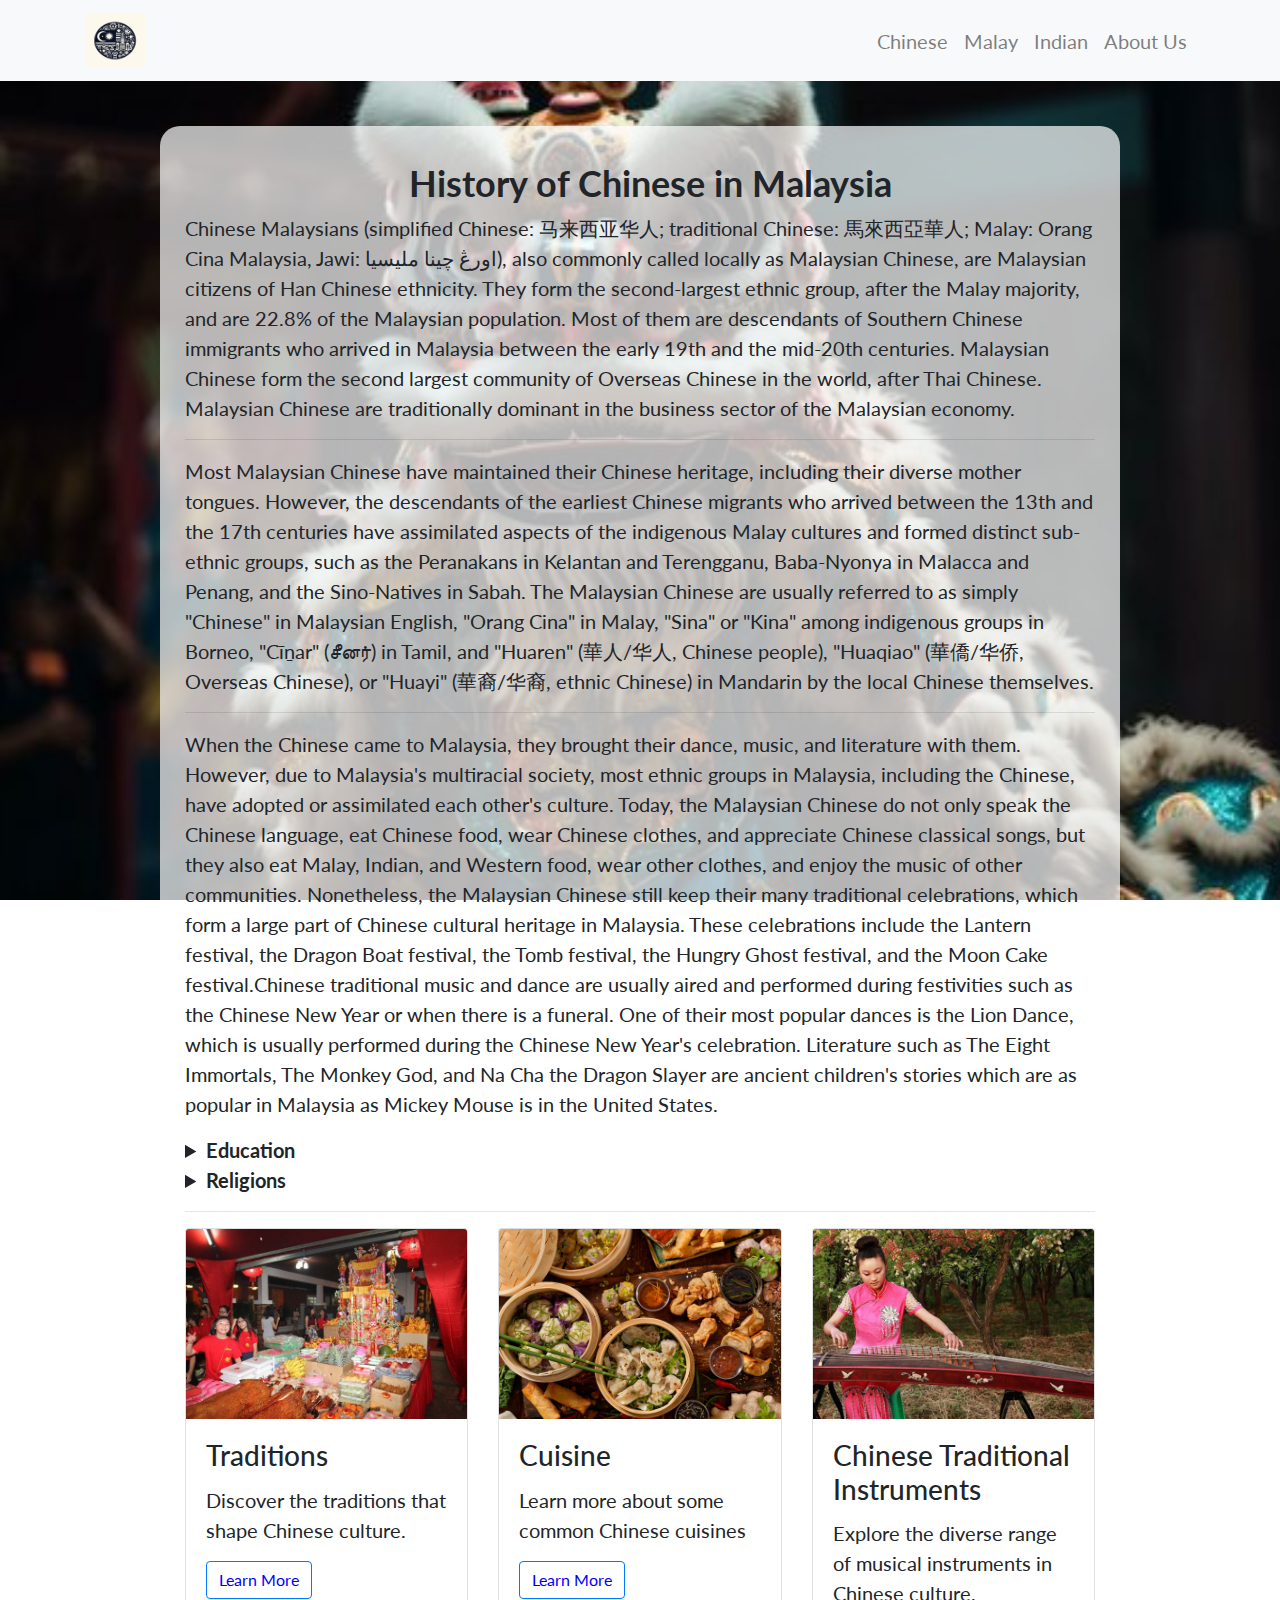
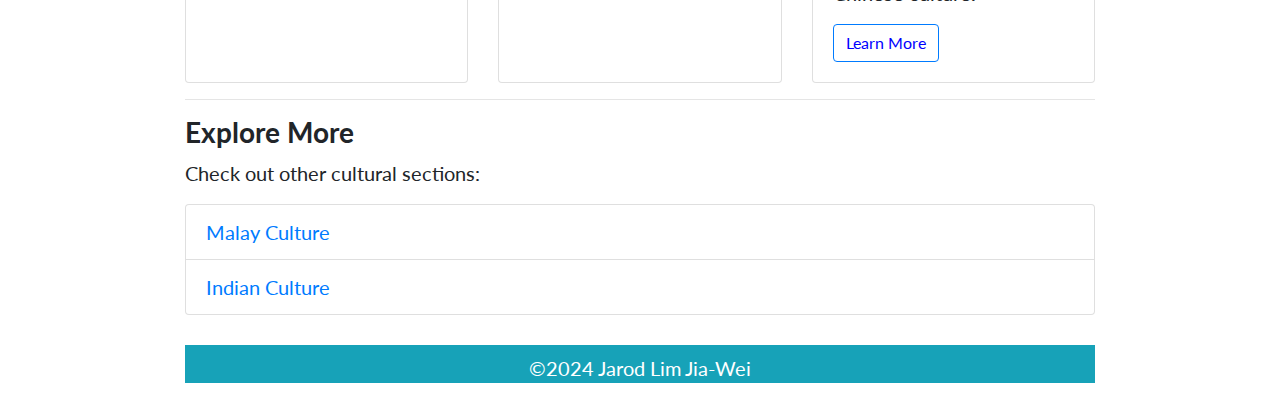
<file: Assignment/TestRun (2)/TestRun/TestRun/ChineseCulture/index.html>
<!DOCTYPE html>
<html lang="en">
<head>
    <meta charset="utf-8">
    <link rel= "shortcut icon" type="image/x-icon" href="../Assets/HomePage/malaysia.png">
    <title>Chinese Culture</title>

    <!--Bootstrap-->
    <link href="https://stackpath.bootstrapcdn.com/bootstrap/4.5.2/css/bootstrap.min.css" rel="stylesheet">

    <!--CSS style-->
    <link rel="preconnect" href="https://fonts.googleapis.com">
    <link rel="preconnect" href="https://fonts.gstatic.com" crossorigin>
    <link href="https://fonts.googleapis.com/css2?family=Lato:ital,wght@0,400;0,900;1,400&display=swap" rel="stylesheet">
    <link rel="stylesheet" type="text/css" href="chinese.css">
    <style>
        .card .card-img-top{
            object-fit: cover;
            width:100%;
            height:190px;
        }
        .card-body{
            height: 100%;
        }
        .btn-learnmore{
            color:blue;
            background-color: white;
        }
    </style>
</head>

<body class="overflow-scroll">
    <nav class="navbar navbar-expand-lg navbar-light bg-light">
        <div class="container">
          <a class="navbar-brand" href="../HomePage/First.html"><img src= "../Assets/HomePage/logo.jpg" alt= "Home" width="60" height ="55"></a>
          <button class="navbar-toggler" type="button" data-toggle="collapse" data-target="#navbarSupportedContent" aria-controls="navbarSupportedContent" aria-expanded="false" aria-label="Toggle navigation">
            <span class="navbar-toggler-icon"></span>
          </button>
    
          <div class="collapse navbar-collapse" id="navbarSupportedContent">
            <ul class="navbar-nav ml-auto">
              <li class="nav-item">
                <a class="nav-link" href="index.html">Chinese</a>
              </li>
              <li class="nav-item">
                <a class="nav-link" href="#">Malay</a>
              </li>
              <li class="nav-item">
                <a class="nav-link" href="../IndiaCulture/Index.html">Indian</a>
              </li>
              <li class="nav-item">
                <a class="nav-link" href="../AboutUs/aboutUs.html">About Us</a>
              </li>
            </ul>
          </div>
        </div>
      </nav>

    <div class ="content">
        <div class="container mt-3">
            <div class="row">
                <div class="col-md-12">
                    
                    <div class="h2">History of Chinese in Malaysia</div>
                    <p>Chinese Malaysians (simplified Chinese: 马来西亚华人; traditional Chinese: 馬來西亞華人; Malay: Orang Cina Malaysia, Jawi: اورڠ چينا مليسيا), also commonly called locally as Malaysian Chinese, are Malaysian citizens of Han Chinese ethnicity. They form the second-largest ethnic group, after the Malay majority, and are 22.8% of the Malaysian population. Most of them are descendants of Southern Chinese immigrants who arrived in Malaysia between the early 19th and the mid-20th centuries. Malaysian Chinese form the second largest community of Overseas Chinese in the world, after Thai Chinese. Malaysian Chinese are traditionally dominant in the business sector of the Malaysian economy.</p>
                    <hr>
                    <p>Most Malaysian Chinese have maintained their Chinese heritage, including their diverse mother tongues. However, the descendants of the earliest Chinese migrants who arrived between the 13th and the 17th centuries have assimilated aspects of the indigenous Malay cultures and formed distinct sub-ethnic groups, such as the Peranakans in Kelantan and Terengganu, Baba-Nyonya in Malacca and Penang, and the Sino-Natives in Sabah. The Malaysian Chinese are usually referred to as simply "Chinese" in Malaysian English, "Orang Cina" in Malay, "Sina" or "Kina" among indigenous groups in Borneo, "Cīṉar" (சீனர்) in Tamil, and "Huaren" (華人/华人, Chinese people), "Huaqiao" (華僑/华侨, Overseas Chinese), or "Huayi" (華裔/华裔, ethnic Chinese) in Mandarin by the local Chinese themselves.</p>
                    <hr/>
                    <p>
                        When the Chinese came to Malaysia, they brought their dance, music, and literature with them. However, due to Malaysia's multiracial society, most ethnic groups in Malaysia, including the Chinese, have adopted or assimilated each other's culture. Today, the Malaysian Chinese do not only speak the Chinese language, eat Chinese food, wear Chinese clothes, and appreciate Chinese classical songs, but they also eat Malay, Indian, and Western food, wear other clothes, and enjoy the music of other communities. Nonetheless, the Malaysian Chinese still keep their many traditional celebrations, which form a large part of Chinese cultural heritage in Malaysia. These celebrations include the Lantern festival, the Dragon Boat festival, the Tomb festival, the Hungry Ghost festival, and the Moon Cake festival.Chinese traditional music and dance are usually aired and performed during festivities such as the Chinese New Year or when there is a funeral. One of their most popular dances is the Lion Dance, which is usually performed during the Chinese New Year's celebration. Literature such as The Eight Immortals, The Monkey God, and Na Cha the Dragon Slayer are ancient children's stories which are as popular in Malaysia as Mickey Mouse is in the United States.
                    </p>
                </div>
            </div>

            <details>
              <summary><b>Education</b></summary>
              <ul>
                <li>
                  In educational aspects, Malaysia is the only country outside China and Taiwan with a comprehensive and complete Chinese education system and the only Southeast Asian country that has perpetuated the Chinese education system established since the colonial era as a result of heavy brokerage and lobbying efforts by ethnic Chinese Malaysians political leaders with continual funding from local Chinese communities. The first Chinese schools had been established in the country in the 19th century during the British colonial administration.
                </li>
                <li>
                  Since late 1970, ethnic Chinese Malaysians had expanded their own Mandarin-language primary schools where around 90% of their children were enrolled based on the figures from 2006. These schools gained a reputation for not only maintaining good discipline but also providing the high-quality education that the Malay schools were seen by some to lack. 
                </li>
                <li>
                  Currently, there are two broad categories for Chinese schools here: those that are private and those that are government-aided (SJKC and SMJK).
                  <ul>
                    <li>
                      <u>Chinese independant high schools</u> <br>

                      These schools do not receive funding from the federal government, except for one-off contributions.The respective school boards continue to rely on school fees and donations from the community for all expenses including teachers’ salaries and infrastructure.
                    </li>
                    <li>
                      <u>SJKC and SMJK: Government-aided schools</u><br>

                      There are also primary schools where Mandarin is used to teach all subjects. These existed before Malaysia was formed in 1963 and are now known as SJKC. SK schools are located on public land and accorded the status of “government schools” which the ministry fully maintains and funds. Similarly for SMJK schools which were once Chinese-medium schools that opted to conform by using BM and the national syllabus in return for government aid, the amount of government funding received also depends on ownership of school land.
                    </li>
                  </ul>
                </li>
              </ul>
            </details>
            <details>
              <summary><b>Religions</b></summary>
              <ul>
                <li>
                  Based on the 2000 Malaysian Census, 86.6% of ethnic Chinese Malaysians adhere to Buddhism and Chinese folk religion with numerous Chinese temples and shrines visible nationwide. More detailed statistics in 2010 found a total of 5,341,687 ethnic Chinese Malaysians adhere to Buddhism, 706,479 are Christians, 218,261 practising Confucianism, Taoism and other Chinese folk religious sects, 49,320 were irreligious, 42,048 are Muslims, 14,878 are Hindus, 11,387 with unknown religion while 8,576 practising other different religion.
                </li>
                <li>
                  Commonly found in ethnic Chinese homes and shops are altars installed for deities of their affinities together with ancestral worship. Most of the deities are of Chinese origin but it is still common to see a few local deities. Most, if not all cities in Malaysia include the presence of Chinese Buddhist temples and societies. However, there exists towns with only Buddhist statues, although some may have one or two other Chinese deities.
                </li>
              </ul>
            </details>
      
            <hr>
        
            <div class="row">
                <div class="col-md-4">
                    <div class="card h-100">
                        <img src="../Assets/ChineseAssets/BaiTianGong.jpg" class="card-img-top" alt="ChineseTraditions">
                        <div class="card-body">
                            <h3 class="card-title">Traditions</h3>
                            <p class="card-text">Discover the traditions that shape Chinese culture.</p>
                            <a href="traditions.html" class="btn btn-primary btn-learnmore">Learn More</a>
                        </div>
                    </div>
                </div>
                <div class="col-md-4">
                    <div class="card h-100">
                        <img src="../Assets/ChineseAssets/cuisine.jpg"   class="card-img-top" alt="ChineseCuisines">
                        <div class="card-body">
                            <h3 class="card-title">Cuisine</h3>
                            <p class="card-text">Learn more about some common Chinese cuisines</p>
                            <a href="cuisine.html" class="btn btn-primary btn-learnmore">Learn More</a>
                        </div>
                    </div>
                </div>
                <div class="col-md-4">
                    <div class="card h-100">
                        <img src="../Assets/ChineseAssets/guzheng.jpg" class="card-img-top" alt="ChineseArts">
                        <div class="card-body">
                            <h3 class="card-title">Chinese Traditional Instruments</h3>
                            <p class="card-text">Explore the diverse range of musical instruments in Chinese culture.</p>
                            <a href="instruments.html" class="btn btn-primary btn-learnmore">Learn More</a>
                        </div>
                    </div>
                </div>
            </div>
        
            <hr>
        
            <div class="row">
                <div class="col-md-12">
                    <h3><b>Explore More</b></h3>
                    <p>Check out other cultural sections:</p>
                    <ul class="list-group">
                        <li class="list-group-item"><a href="../">Malay Culture</a></li>
                        <li class="list-group-item"><a href="../IndiaCulture/Index.html">Indian Culture</a></li>
                    </ul>
                </div>
            </div>
            <br/>
            <footer class="text-center pt-2 bg-info text-white ">
                <p>&copy;2024 Jarod Lim Jia-Wei</p>
            </footer>
        </div>        
    </div>
   

    

    <script src="https://code.jquery.com/jquery-3.5.1.slim.min.js"></script>
    <script src="https://cdn.jsdelivr.net/npm/@popperjs/core@2.5.4/dist/umd/popper.min.js"></script>
    <script src="https://stackpath.bootstrapcdn.com/bootstrap/4.5.2/js/bootstrap.min.js"></script>
    
</body>
</html>
</file>
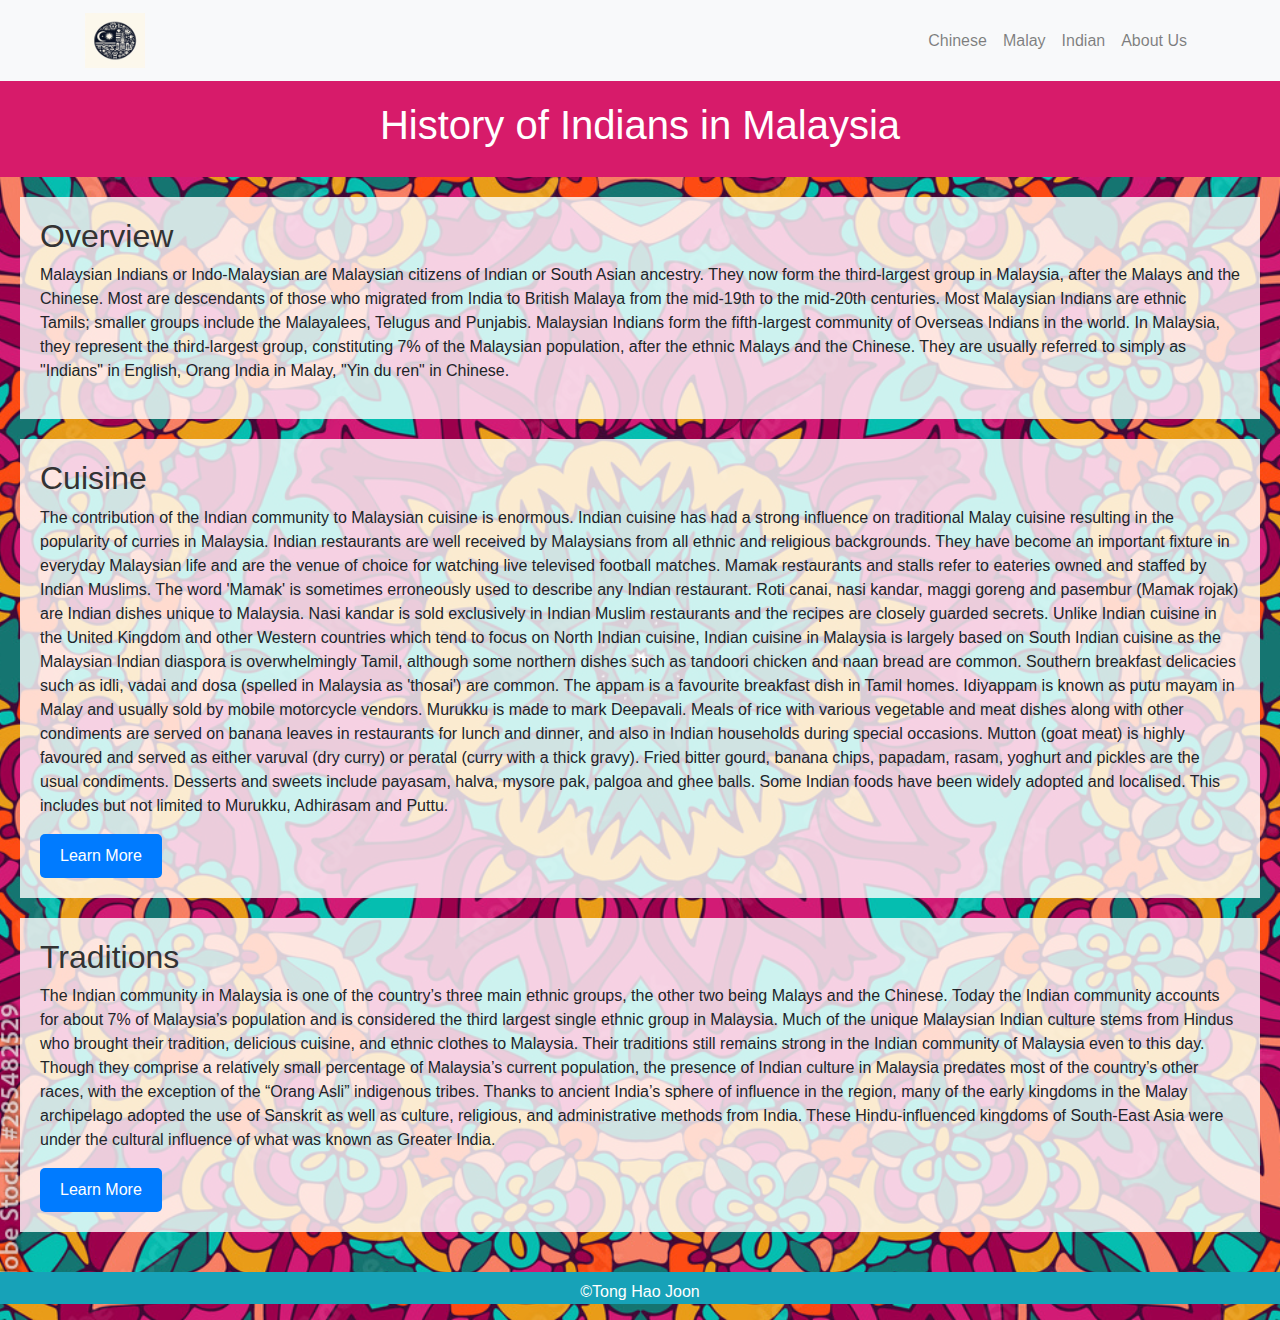
<file: Assignment/TestRun (2)/TestRun/TestRun/IndiaCulture/Index.html>
<!DOCTYPE html>
<html lang="en">
<head>
    <meta charset="UTF-8">
    <meta name="viewport" content="width=device-width, initial-scale=1.0">
    <title>History of Indians in Malaysia</title>
    <link rel="stylesheet" href="styles.css">
    <link rel= "shortcut icon" type="image/x-icon" href="../Assets/HomePage/malaysia.png">
    <title>Indian Culture</title>

    <!--Bootstrap-->
    <link href="https://stackpath.bootstrapcdn.com/bootstrap/4.5.2/css/bootstrap.min.css" rel="stylesheet">

    <!--CSS style-->
    <link rel="preconnect" href="https://fonts.googleapis.com">
    <link rel="preconnect" href="https://fonts.gstatic.com" crossorigin>
    <link href="https://fonts.googleapis.com/css2?family=Lato:ital,wght@0,400;0,900;1,400&display=swap" rel="stylesheet">
    <link rel="stylesheet" type="text/css" href="styles.css">
    <link href="https://stackpath.bootstrapcdn.com/bootstrap/4.5.2/css/bootstrap.min.css" rel="stylesheet">
    
    <style>
        .card .card-img-top{
            object-fit: cover;
            width:100%;
            height:190px;
        }
        .card-body{
            height: 100%;
        }
        .btn-learnmore{
            color:blue;
            background-color: white;
        }
    </style>
</head>

<body class="overflow-scroll">
  <nav class="navbar navbar-expand-lg navbar-light bg-light">
    <div class="container">
      <a class="navbar-brand" href="../HomePage/First.html"><img src= "../Assets/HomePage/logo.jpg" alt= "Home" width="60" height ="55"></a>
      <button class="navbar-toggler" type="button" data-toggle="collapse" data-target="#navbarSupportedContent" aria-controls="navbarSupportedContent" aria-expanded="false" aria-label="Toggle navigation">
        <span class="navbar-toggler-icon"></span>
      </button>

      <div class="collapse navbar-collapse" id="navbarSupportedContent">
        <ul class="navbar-nav ml-auto">
          <li class="nav-item">
            <a class="nav-link" href="../ChineseCulture/index.html">Chinese</a>
          </li>
          <li class="nav-item">
            <a class="nav-link" href="#">Malay</a>
          </li>
          <li class="nav-item">
            <a class="nav-link" href="#">Indian</a>
          </li>
          <li class="nav-item">
            <a class="nav-link" href="../AboutUs/aboutUs.html">About Us</a>
          </li>

        </ul>
      </div>
    </div>
  </nav>

    <header>
        <h1>History of Indians in Malaysia</h1>
    </header>
    <main>
        <section id="overview">
            <h2>Overview</h2>
            <p>Malaysian Indians or Indo-Malaysian are Malaysian citizens of Indian or South Asian ancestry. They now form the third-largest group in Malaysia, after the Malays and the Chinese. Most are descendants of those who migrated from India to British Malaya from the mid-19th to the mid-20th centuries. Most Malaysian Indians are ethnic Tamils; smaller groups include the Malayalees, Telugus and Punjabis. Malaysian Indians form the fifth-largest community of Overseas Indians in the world. In Malaysia, they represent the third-largest group, constituting 7% of the Malaysian population, after the ethnic Malays and the Chinese. They are usually referred to simply as "Indians" in English, Orang India in Malay, "Yin du ren" in Chinese.</p>
        </section>
        <section id="Culture">
            <h2>Cuisine</h2>
            <p>The contribution of the Indian community to Malaysian cuisine is enormous. Indian cuisine has had a strong influence on traditional Malay cuisine resulting in the popularity of curries in Malaysia. Indian restaurants are well received by Malaysians from all ethnic and religious backgrounds. They have become an important fixture in everyday Malaysian life and are the venue of choice for watching live televised football matches. Mamak restaurants and stalls refer to eateries owned and staffed by Indian Muslims. The word 'Mamak' is sometimes erroneously used to describe any Indian restaurant. Roti canai, nasi kandar, maggi goreng and pasembur (Mamak rojak) are Indian dishes unique to Malaysia. Nasi kandar is sold exclusively in Indian Muslim restaurants and the recipes are closely guarded secrets. Unlike Indian cuisine in the United Kingdom and other Western countries which tend to focus on North Indian cuisine, Indian cuisine in Malaysia is largely based on South Indian cuisine as the Malaysian Indian diaspora is overwhelmingly Tamil, although some northern dishes such as tandoori chicken and naan bread are common. Southern breakfast delicacies such as idli, vadai and dosa (spelled in Malaysia as 'thosai') are common. The appam is a favourite breakfast dish in Tamil homes. Idiyappam is known as putu mayam in Malay and usually sold by mobile motorcycle vendors. Murukku is made to mark Deepavali. Meals of rice with various vegetable and meat dishes along with other condiments are served on banana leaves in restaurants for lunch and dinner, and also in Indian households during special occasions. Mutton (goat meat) is highly favoured and served as either varuval (dry curry) or peratal (curry with a thick gravy). Fried bitter gourd, banana chips, papadam, rasam, yoghurt and pickles are the usual condiments. Desserts and sweets include payasam, halva, mysore pak, palgoa and ghee balls. Some Indian foods have been widely adopted and localised. This includes but not limited to Murukku, Adhirasam and Puttu.</p>
            <a href = "Cuisine.html" class="button">Learn More</a>
        </section>
        <section id="history">
            <h2>Traditions</h2>
            <p>The Indian community in Malaysia is one of the country’s three main ethnic groups, the other two being Malays and the Chinese. Today the Indian community accounts for about 7% of Malaysia’s population and is considered the third largest single ethnic group in Malaysia.

              Much of the unique Malaysian Indian culture stems from Hindus who brought their tradition, delicious cuisine, and ethnic clothes to Malaysia. Their traditions still remains strong in the Indian community of Malaysia even to this day.
              
              Though they comprise a relatively small percentage of Malaysia’s current population, the presence of Indian culture in Malaysia predates most of the country’s other races, with the exception of the “Orang Asli” indigenous tribes. Thanks to ancient India’s sphere of influence in the region, many of the early kingdoms in the Malay archipelago adopted the use of Sanskrit as well as culture, religious, and administrative methods from India. These Hindu-influenced kingdoms of South-East Asia were under the cultural influence of what was known as Greater India.</p>
                <a href = "Traditions.html" class="button">Learn More</a>
            </section>
    </main>
    <footer class="text-center pt-2 bg-info text-white ">
      <p>&copy;Tong Hao Joon</p>
  </footer>
    <script src="https://code.jquery.com/jquery-3.5.1.slim.min.js"></script>
    <script src="https://cdn.jsdelivr.net/npm/@popperjs/core@2.5.4/dist/umd/popper.min.js"></script>
    <script src="https://stackpath.bootstrapcdn.com/bootstrap/4.5.2/js/bootstrap.min.js"></script>
    
</body>
</html>
</file>
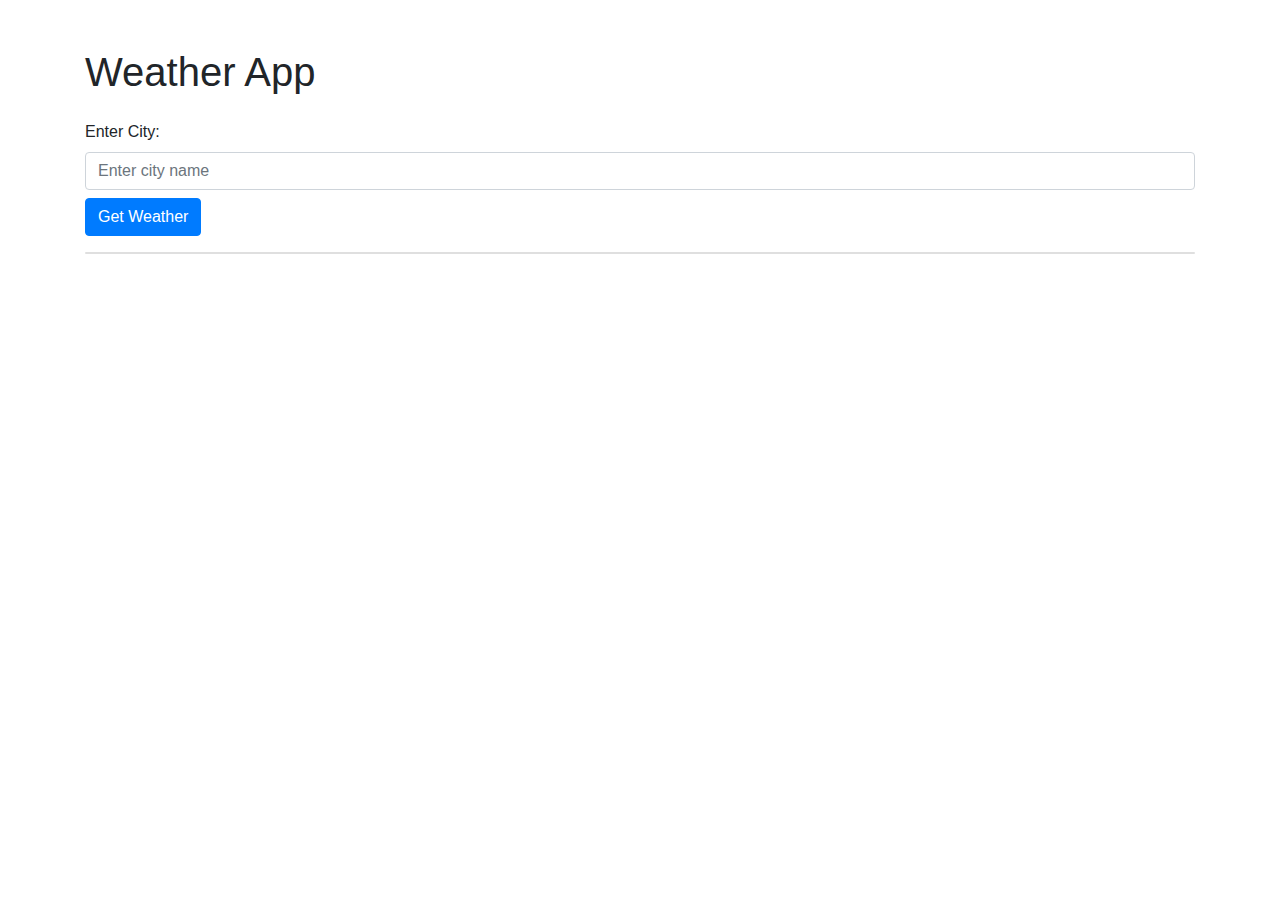
<file: Assignment/TestRun (2)/TestRun/TestRun/test.html>
<!DOCTYPE html>
<html lang="en">
<head>
  <meta charset="UTF-8">
  <meta name="viewport" content="width=device-width, initial-scale=1.0">
  <title>Weather App</title>
  <!-- Bootstrap CSS -->
  <link href="https://stackpath.bootstrapcdn.com/bootstrap/4.5.2/css/bootstrap.min.css" rel="stylesheet">
  <style>
    /* Add custom styles here if needed */
  </style>
</head>
<body>
  <div class="container mt-5">
    <h1 class="mb-4">Weather App</h1>
    <div class="form-group">
      <label for="cityInput">Enter City:</label>
      <input type="text" class="form-control" id="cityInput" placeholder="Enter city name">
      <button type="button" class="btn btn-primary mt-2" onclick="fetchWeather()">Get Weather</button>
    </div>
    <div class="card mt-3" id="weather-info">
      <!-- Weather information will be dynamically added here -->
    </div>
  </div>

  <!-- Bootstrap JS and dependencies (for responsive features) -->
  <script src="https://cdnjs.cloudflare.com/ajax/libs/jquery/3.5.1/jquery.slim.min.js"></script>
  <script src="https://stackpath.bootstrapcdn.com/bootstrap/4.5.2/js/bootstrap.bundle.min.js"></script>
  <script>
    async function fetchWeather() {
      const city = document.getElementById('cityInput').value;
      const url = `https://the-weather-api.p.rapidapi.com/api/weather/${encodeURIComponent(city)}`;
      const options = {
        method: 'GET',
        headers: {
            'X-RapidAPI-Key': '32bcbd2193msh1b74720b08ea1ecp18f982jsn70ee284922be',
            'X-RapidAPI-Host': 'the-weather-api.p.rapidapi.com'
        }
      };

      try {
        const response = await fetch(url, options);
        const data = await response.json();

        // Update HTML content with weather information
        const weatherInfo = document.getElementById('weather-info');
        if (data.success) {
          weatherInfo.innerHTML = `
            <div class="card-body">
              <h5 class="card-title">${data.data.city}</h5>
              <p class="card-text">Current Weather: ${data.data.current_weather}</p>
              <p class="card-text">Temperature: ${data.data.temp}°C</p>
              <p class="card-text">Humidity: ${data.data.humidity}</p>
              <p class="card-text">Air Quality Index (AQI): ${data.data.aqi} (${data.data.aqi_remark})</p>
            </div>
          `;
        } else {
          weatherInfo.innerHTML = `<div class="card-body"><p class="card-text text-danger">${data.message}</p></div>`;
        }
      } catch (error) {
        console.error(error);
      }
    }
  </script>
</body>
</html>
</file>
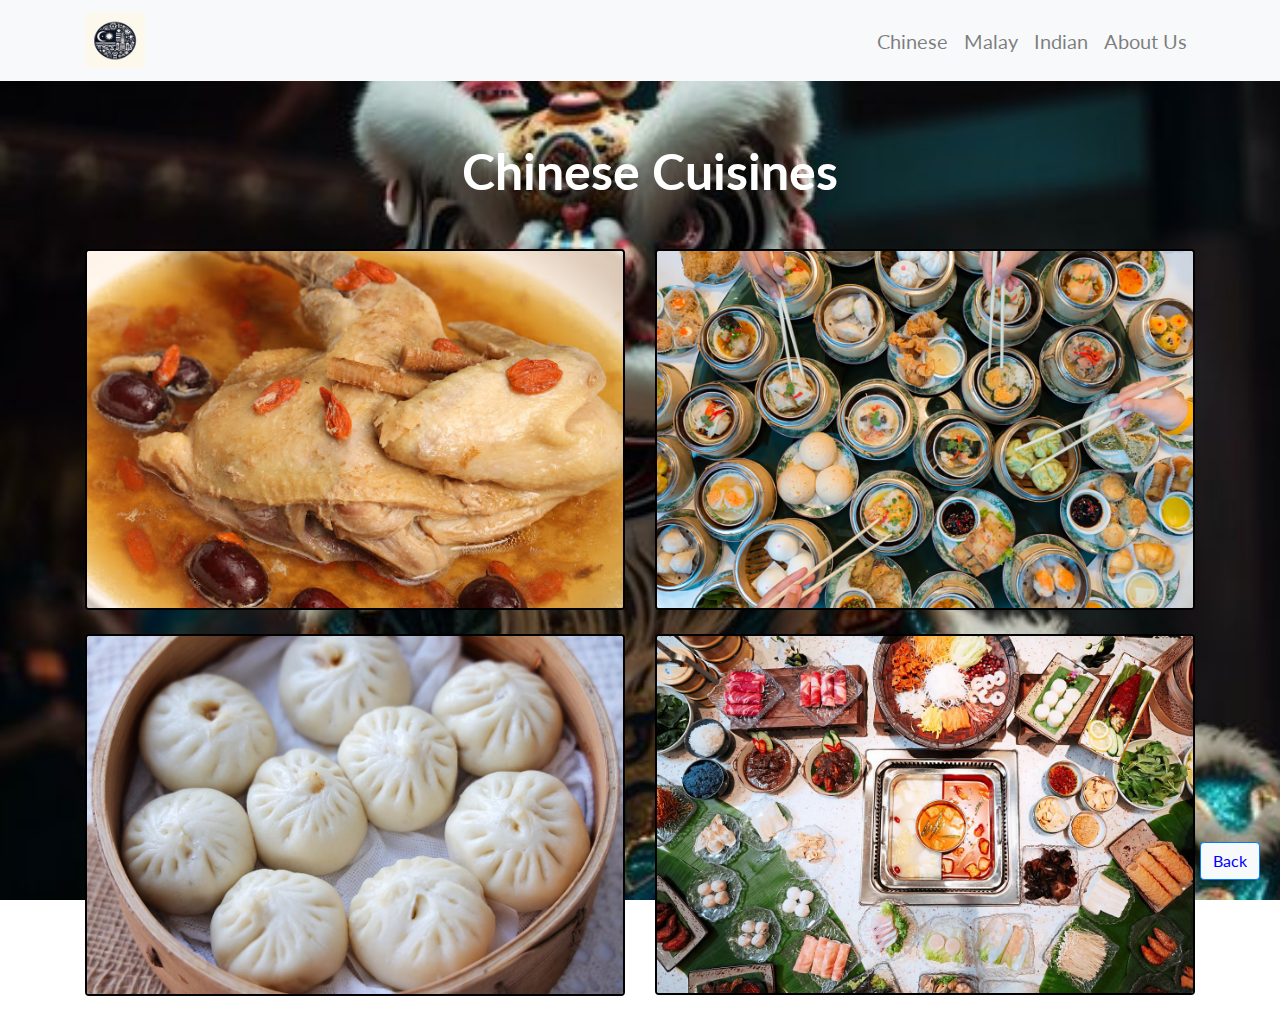
<file: Assignment/TestRun (2)/TestRun/TestRun/ChineseCulture/cuisine.html>
<!DOCTYPE html>
<html lang="en">
<head>
    <meta charset="utf-8">
    <link rel= "shortcut icon" type="image/x-icon" href="../Assets/HomePage/malaysia.png">
    <title>Chinese Culture</title>

    <!--Bootstrap-->
    <link href="https://stackpath.bootstrapcdn.com/bootstrap/4.5.2/css/bootstrap.min.css" rel="stylesheet">

    <!--CSS style-->
    <link rel="preconnect" href="https://fonts.googleapis.com">
    <link rel="preconnect" href="https://fonts.gstatic.com" crossorigin>
    <link href="https://fonts.googleapis.com/css2?family=Lato:ital,wght@0,400;0,900;1,400&display=swap" rel="stylesheet">
    <link rel="stylesheet" type="text/css" href="chinese.css">

    <!-- CSS style -->
    <style>
        .h2{
            color:#fff;
            margin-top: 60px;
            font-size: 50px;
        }
        .cuisine-img {
            width: 100%;
            height: auto;
            cursor: pointer;
        }
        .card {
            position: relative;
            border: black solid 2px;
            overflow: hidden;
        }
        .portfolio-box-caption {
            display: flex;
            align-items: center;
            justify-content: center;
            flex-direction: column;
            width: 100%;
            height: 100%;
            position: absolute;
            bottom: 0;
            left: 0;
            opacity: 0;
            color: #fff;
            background: rgba(244, 98, 58, 0.9);
            transition: opacity 0.25s ease;
            text-align: center;
            font-size: 15px;
            padding: 20px;
            box-sizing: border-box;
        }
        .portfolio-box-caption:hover {
            opacity: 1;
        }

        .project-category{
            color:black;
            font-size:28px;
            font-weight: bold;
        }
    </style>
</head>
<body class="overflow-scroll">
    <nav class="navbar navbar-expand-lg navbar-light bg-light">
        <div class="container">
            <a class="navbar-brand" href="../HomePage/First.html"><img src= "../Assets/HomePage/logo.jpg" alt= "Home" width="60" height ="55"></a>
      <button class="navbar-toggler" type="button" data-toggle="collapse" data-target="#navbarSupportedContent" aria-controls="navbarSupportedContent" aria-expanded="false" aria-label="Toggle navigation">
        <span class="navbar-toggler-icon"></span>
      </button>

      <div class="collapse navbar-collapse" id="navbarSupportedContent">
        <ul class="navbar-nav ml-auto">
          <li class="nav-item">
            <a class="nav-link" href="index.html">Chinese</a>
          </li>
          <li class="nav-item">
            <a class="nav-link" href="#">Malay</a>
          </li>
          <li class="nav-item">
            <a class="nav-link" href="#">Indian</a>
          </li>
          <li class="nav-item">
            <a class="nav-link" href="../AboutUs/aboutUs.html">About Us</a>
          </li>
        </ul>
      </div>
    </div>
  </nav>

    <div class="h2">Chinese Cuisines</div>
    <div class="container mt-5">
        <div class="row">
            <div class="col-md-6">
                <div class="card mb-4">
                    <a class="portfolio-box">
                        <img src="../Assets/ChineseAssets/HerbalChicken.jpg" class="card-img-top cuisine-img" alt="HerbalChicken" data-toggle="modal" data-target="#HerbalChickenModal">
                        <div class="portfolio-box-caption">
                            <div class="project-category text-white-50"><b>Herbal Chicken</b></div>
                            <div class="project-name">Chinese herbal chicken soup is a chicken soup loaded with different herbs. It's said to be very effective in boosting the body's warmth and energy. Chinese herbal chicken soup is easy to make, as it only requires a few ingredients like dried herbs, garlic, ginger, and chicken. The key is to balance the flavors from the herbs. Chinese herbal chicken soup does not contain any added preservatives or artificial flavors.</div>
                        </div>
                    </a>
                </div>
            </div>
            

            <div class="col-md-6">
                <div class="card mb-4">
                    <a class="portfolio-box">
                        <img src="../Assets/ChineseAssets/DimSum.jpg" class="card-img-top cuisine-img" alt="DimSum" data-toggle="modal" data-target="#HerbalChickenModal">
                        <div class="portfolio-box-caption">
                            <div class="project-category text-white-50">Dim Sum</div>
                            <div class="project-name">Many dim sum dishes are made of seafood, chopped meats, or vegetables wrapped in dough or thin wrappings and steamed, deep-fried, or pan-fried. A traditional dim sum brunch includes various types of steamed buns, such as cha siu bao, rice or wheat dumplings, and rice noodle rolls that contain a range of ingredients, including beef, chicken, pork, prawns, and vegetarian options. Many dim sum restaurants also offer plates of steamed green vegetables, stuffed eggplant, stuffed green peppers, roasted meats, congee and other soups. Dessert dim sum is also available and can be ordered at any time since there is not a set sequence for the meal.</div>
                        </div>
                    </a>
                </div>
            </div>

            <div class="col-md-6">
                <div class="card mb-4">
                    <a class="portfolio-box">
                        <img src="../Assets/ChineseAssets/dumplings.jpg" class="card-img-top cuisine-img" alt="Dumplings" data-toggle="modal" data-target="#HerbalChickenModal">
                        <div class="portfolio-box-caption"> 
                            <div class="project-category text-white-50">Dumplings</div>
                            <div class="project-name">Dumplings are a broad category of dishes found in various cuisines worldwide, but they are particularly prominent in Chinese cuisine. Generally, dumplings consist of small pieces of dough, often filled with meat, vegetables, or both, which are then either boiled, steamed, fried, or baked. In Chinese cuisine, dumplings are known as "jiaozi" (饺子) or "baozi" (包子), depending on their shape and preparation method.</div>
                        </div>
                    </a>
                </div>
            </div>

            <div class="col-md-6">
                <div class="card mb-4">
                    <a class="portfolio-box">
                        <img src="../Assets/ChineseAssets/steamboat.jpg" class="card-img-top cuisine-img" alt="Steamboat" data-toggle="modal" data-target="#HerbalChickenModal">
                        <div class="portfolio-box-caption">               
                            <div class="project-category text-white-50">Steamboat</div>
                            <div class="project-name">Chinese steamboat, also known as Chinese hot pot or simply "hot pot" (火锅, huǒguō), is a popular cooking method and communal dining experience in Chinese cuisine. It involves a simmering pot of broth placed in the center of the dining table, where diners cook a variety of raw ingredients, such as thinly sliced meat, seafood, vegetables, tofu, and noodles.</div>
                        </div>
                    </a>
                </div>
            </div>
        </div>
    </div>

    <a href="../ChineseCulture/index.html" class="btn btn-primary return-button">Back</a>

    <script src="https://code.jquery.com/jquery-3.5.1.slim.min.js"></script>
    <script src="https://cdn.jsdelivr.net/npm/@popperjs/core@2.5.4/dist/umd/popper.min.js"></script>
    <script src="https://stackpath.bootstrapcdn.com/bootstrap/4.5.2/js/bootstrap.min.js"></script>
</body>
</html>
</file>
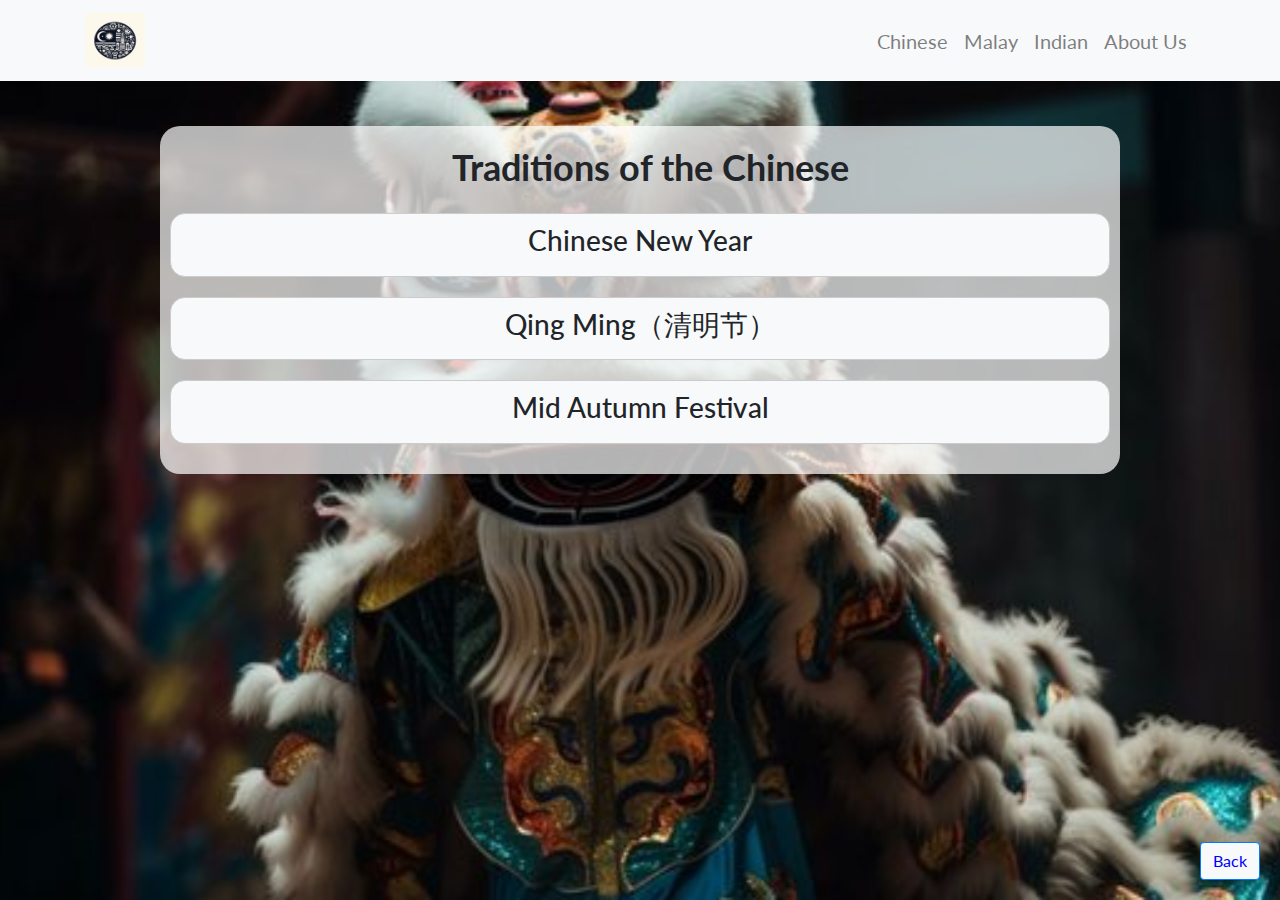
<file: Assignment/TestRun (2)/TestRun/TestRun/ChineseCulture/traditions.html>
<!DOCTYPE html>
<html lang="en">
<head>
    <meta charset="utf-8">
    <link rel= "shortcut icon" type="image/x-icon" href="../Assets/HomePage/malaysia.png">
    <title>Chinese Traditions</title>

    <!--Bootstrap-->
    <link href="https://stackpath.bootstrapcdn.com/bootstrap/4.5.2/css/bootstrap.min.css" rel="stylesheet">

    <!--CSS style-->
    <link rel="preconnect" href="https://fonts.googleapis.com">
    <link rel="preconnect" href="https://fonts.gstatic.com" crossorigin>
    <link href="https://fonts.googleapis.com/css2?family=Lato:ital,wght@0,400;0,900;1,400&display=swap" rel="stylesheet">
    <link rel="stylesheet" type="text/css" href="chinese.css">
    <style>
        .rectangle-box{
            top:20%;
            max-width: 80%;
        }
        .container-box{
            top:5%;
            cursor:pointer;
            border:1px solid #ccc;
            border-radius: 5px;
            padding: 10px;
            margin-bottom: 20px;
            background-color: #f8f9fa;
            border-radius: 15px;
            text-align: center;
        }
        .container-box:hover{
            background-color: #94979b;
        }
        .description{
            display:block;
        }
        .container-box.active .description{
            display:block;
            
        }
        .description img{
            max-width: 100%;
            height:auto;
            display:block;
            margin:auto;
            border-radius: 10px;
            margin-bottom: 10px;
        }
        
    </style>
</head>

<body class="overflow-scroll">
    <!--navigation panel-->
    <nav class="navbar navbar-expand-lg navbar-light bg-light">
        <div class="container">
            <a class="navbar-brand" href="../HomePage/First.html"><img src= "../Assets/HomePage/logo.jpg" alt= "Home" width="60" height ="55"></a>
            <button class="navbar-toggler" type="button" data-toggle="collapse" data-target="#navbarSupportedContent" aria-controls="navbarSupportedContent" aria-expanded="false" aria-label="Toggle navigation">
              <span class="navbar-toggler-icon"></span>
            </button>
      
            <div class="collapse navbar-collapse" id="navbarSupportedContent">
              <ul class="navbar-nav ml-auto">
                <li class="nav-item">
                  <a class="nav-link" href="index.html">Chinese</a>
                </li>
                <li class="nav-item">
                  <a class="nav-link" href="#">Malay</a>
                </li>
                <li class="nav-item">
                  <a class="nav-link" href="../IndiaCulture/Index.html">Indian</a>
                </li>
                <li class="nav-item">
                    <a class="nav-link" href="../AboutUs/aboutUs.html">About Us</a>
                  </li>
              </ul>
            </div>
          </div>
        </nav>
    
    <div class="content">
        <div class="h2 text-center mb-4">Traditions of the Chinese</div>
       
            <div class="container-box" data-toggle="collapse" data-target="#chineseNewYearDesc">
                <h3>Chinese New Year</h3>
            </div>
            <div id="chineseNewYearDesc" class="collapse description">
                <img src ="../Assets/ChineseAssets/ChineseNewYear.jpg" alt="ChineseNewYear" height="409px" width="620px">
                <p>Lunar New Year is a celebration of the arrival of spring and the beginning of a new year on the lunisolar calendar. It is the most important holiday in China, and it is also widely celebrated in South Korea, Vietnam, and countries with a significant overseas Chinese population.
                </p>
                
                <p>Commonly known as the Spring Festival in China, Lunar New Year is a fifteen-day celebration marked by many traditions. At home, families decorate windows with red paper cuttings and adorn doors with couplets expressing auspicious wishes for the new year. Shopping for holiday sundries in open-air markets and cleaning the house are also beloved traditions. The fifteenth and final day of the holiday is the Lantern Festival, during which people have tangyuan, or sweet glutinous rice balls, and children carry lanterns around the neighborhood at night to mark the end of the celebration.</p>
             
                <p>According to legend, Chinese New Year started with a mythical beast called the Nian (a beast that lives under the sea or in the mountains) during the annual Spring Festival. The Nian would eat villagers, especially children in the middle of the night. One year, all the villagers decided to hide from the beast. An older man appeared before the villagers went into hiding and said that he would stay the night and would get revenge on the Nian. The old man put red papers up and set off firecrackers. The day after, the villagers came back to their town and saw that nothing had been destroyed. They assumed that the old man was a deity who came to save them. The villagers then understood that Yanhuang had discovered that the Nian was afraid of the color red and loud noises. Then the tradition grew when New Year was approaching, and the villagers would wear red clothes, hang red lanterns, and red spring scrolls on windows and doors and used firecrackers and drums to frighten away the Nian. From then on, Nian never came to the village again.
                </p>
            </div>

            <div class="container-box" data-toggle="collapse" data-target="#graveSweepingDesc">
                <h3>Qing Ming（清明节）</h3>
            </div>
            <div id="graveSweepingDesc" class="collapse description">
                <p>
                    <img src="../Assets/ChineseAssets/qingming.jpg" alt="QingMingFestival">
                    Qingming Festival, also known as Tomb Sweeping Day, is a traditional Chinese festival that falls on the 15th day after the Spring Equinox. It is a day when the Chinese people pay their respects to their ancestors. They do this by visiting and cleaning their graves. The festival has been observed for over 2,500 years and is considered one of the most important festivals in the Chinese calendar.
                </p>
                <p>
                    Tomb Sweeping Day is an important day for the Chinese people. First, it is a day to honor the ancestors. Second, it is a day to show respect to the dead. The Chinese people believe that by visiting the graves of their ancestors and offering sacrifices, the living can help to ensure that their ancestors are at peace in the afterlife. Also, it is a way for families to come together and bond over their shared heritage and traditions.
                </p>
                <p>
                    Traditionally, a family will burn spirit money (joss paper) and paper replicas of material goods such as cars, homes, phones and paper servants. This action usually happens during the Qingming festival. In Chinese culture, it is believed that people still need all of those things in the afterlife. Then family members take turns to kowtow three to nine times (depending on the family adherence to traditional values) before the tomb of the ancestors. Offerings would typically include traditional food dishes and the burning of joss sticks and joss paper. Some of the traditional food and drinks offered during Qingming Festival includes fish, meat, vegetables, liquor.
                </p>
            </div>

            <div class="container-box" data-toggle="collapse" data-target="#midAutumnFestivalDesc">
                <h3>Mid Autumn Festival</h3>
            </div>
            <div id="midAutumnFestivalDesc" class="collapse description">
                <p>
                    <img src = "../Assets/ChineseAssets/MidAutumn.jpg" alt="MidAutumn" height="409px" width="620px">
                    The Mid-Autumn Festival, also known as the Moon Festival or Mooncake Festival, is a harvest festival celebrated in Chinese culture. It is held on the 15th day of the 8th month of the Chinese lunisolar calendar with a full moon at night.  On this day, the Chinese believe that the moon is at its brightest and fullest size, coinciding with harvest time in the middle of autumn.
                </p>
                <p>
                    During the festival, lanterns of all size and shapes – which symbolize beacons that light people's path to prosperity and good fortune – are carried and displayed. Mooncakes, a rich pastry typically filled with sweet-bean, egg yolk, meat or lotus-seed paste, are traditionally eaten during this festival. The Mid-Autumn Festival is based on the legend of Chang'e, the Moon goddess in Chinese mythology.

                    Activities during the Mid-Autumn Festival involves family gathering to eat mooncakes and gaze at the full moon, children carrying lanterns while walking around the neighborhood, and also lighting up "Kong Ming" lanterns to put up into the sky.
                </p>
                
                
                <h3><b>Lanterns</b></h3>
                <details>
                    <summary>Meanings behind it</summary>
                    <ul>
                        <li>A notable part of celebrating the holiday is the carrying of brightly lit lanterns, lighting lanterns on towers, or floating sky lanterns. Another tradition involving lanterns is to write riddles on them and have other people try to guess the answers</li>
                        <li>It is difficult to discern the original purpose of lanterns in connection to the festival, but it is certain that lanterns were not used in conjunction with Moon-worship prior to the Tang dynasty. Traditionally, the lantern has been used to symbolize fertility, and functioned mainly as a toy and decoration. But today the lantern has come to symbolize the festival itself. In the old days, lanterns were made in the image of natural things, myths, and local cultures. Over time, a greater variety of lanterns could be found as local cultures became influenced by their neighbors.</li>
                        </ul>
                </details>
            </div>
        </div>
    </div>

    <a href="../ChineseCulture/index.html" class="btn btn-primary return-button">Back</a>
    
    <script src="https://code.jquery.com/jquery-3.5.1.slim.min.js"></script>
    <script src="https://cdn.jsdelivr.net/npm/@popperjs/core@2.5.4/dist/umd/popper.min.js"></script>
    <script src="https://stackpath.bootstrapcdn.com/bootstrap/4.5.2/js/bootstrap.min.js"></script>

</body>
</html>
</file>
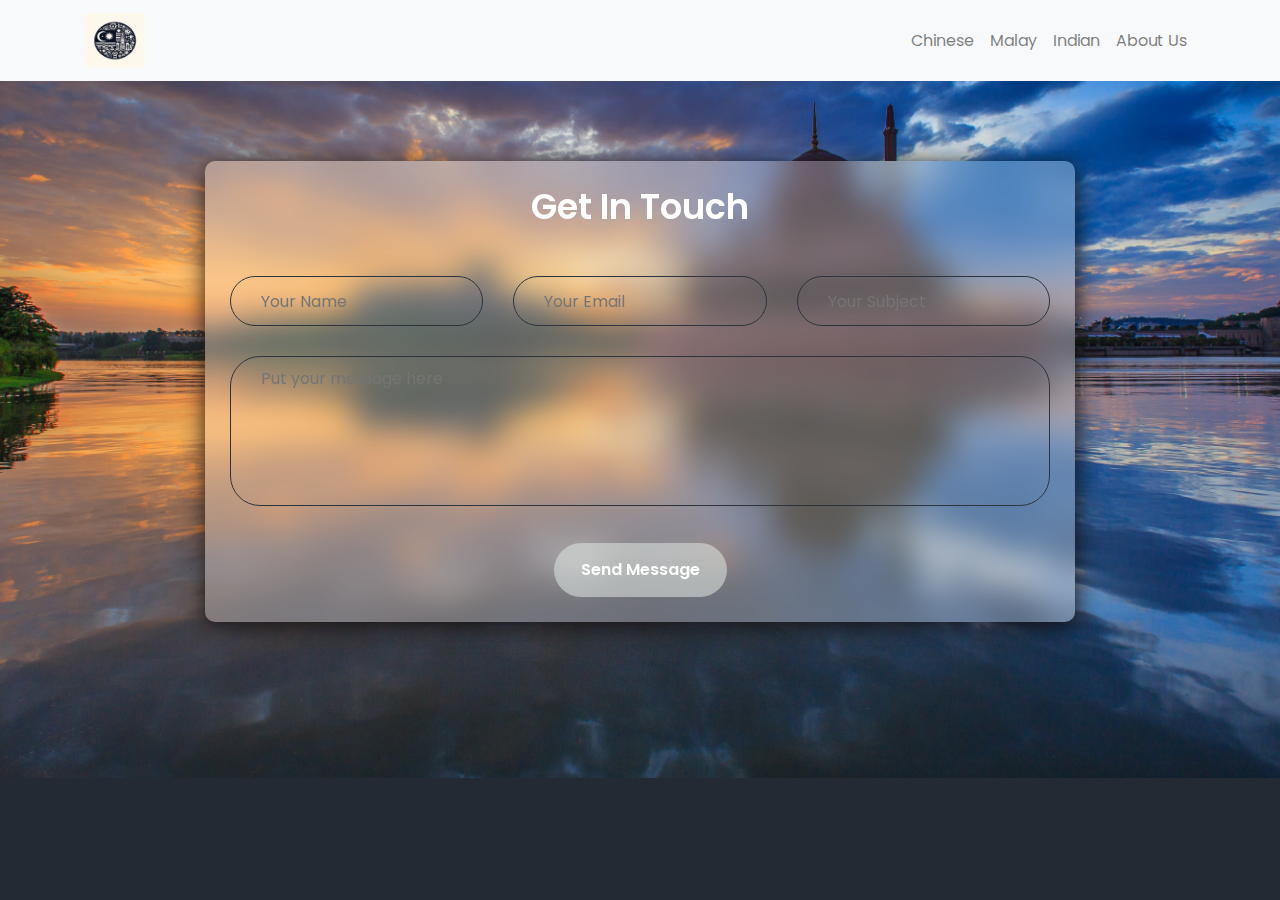
<file: Assignment/TestRun (2)/TestRun/TestRun/Feedback/feedback.html>
<!DOCTYPE html>
<html lang="en">
<head>
    <meta charset="utf-8">
    <meta name="description" content="">
    <meta name="keywords" content="app, landing, corporate, Creative, Html Template, Template">
    <meta name="author" content="web-themes">
    <meta http-equiv="x-ua-compatible" content="ie=edge">
    <meta name="viewport" content="width=device-width, initial-scale=1">

    <!-- title -->
    <link rel= "shortcut icon" type="image/x-icon" href="../Assets/HomePage/malaysia.png">
    <title>Feedback</title>

    <!-- favicon -->
    <!-- <link href="img/favicon.png" type="image/png" rel="icon"> -->

    <!-- all css here -->
    <link href="https://cdn.jsdelivr.net/npm/bootstrap@5.0.2/dist/css/bootstrap.min.css" rel="stylesheet">
    <link href="https://stackpath.bootstrapcdn.com/bootstrap/4.5.2/css/bootstrap.min.css" rel="stylesheet">
    <link href="feedback.css" rel="stylesheet" type="text/css" />
</head>
<body>
    <nav class="navbar navbar-expand-lg navbar-light bg-light">
        <div class="container">
          <a class="navbar-brand" href="../HomePage/First.html"><img src= "../Assets/HomePage/logo.jpg" alt= "Home" width="60" height ="55"></a>
          <button class="navbar-toggler" type="button" data-toggle="collapse" data-target="#navbarSupportedContent" aria-controls="navbarSupportedContent" aria-expanded="false" aria-label="Toggle navigation">
            <span class="navbar-toggler-icon"></span>
          </button>
    
          <div class="collapse navbar-collapse" id="navbarSupportedContent">
            <ul class="navbar-nav ml-auto">
              <li class="nav-item">
                <a class="nav-link" href="../ChineseCulture/index.html">Chinese</a>
              </li>
              <li class="nav-item">
                <a class="nav-link" href="#">Malay</a>
              </li>
              <li class="nav-item">
                <a class="nav-link" href="#">Indian</a>
              </li>
              <li class="nav-item">
                <a class="nav-link" href="aboutUs.html">About Us</a>
              </li>
            </ul>
          </div>
        </div>
      </nav>

    <div class="contact_wrapper">
        <div class="container">
            <div class="form_wrap">
                <form id="contactForm" action="../HomePage/First.html" onsubmit="return validateForm()">
                    <div class="row">
                        <div class="col-12 text-center">
                            <h2 class="head_text">Get In Touch</h2>
                        </div>
                        <div class="col-lg-4 col-sm-6">
                            <input id="name" class="input_info" type="text" placeholder="Your Name">
                        </div>
                        <div class="col-lg-4 col-sm-6">
                            <input id="email" class="input_info" type="text" placeholder="Your Email">
                        </div>
                        <div class="col-lg-4 col-md-12">
                            <input id="subject" class="input_info custom_mt" type="text" placeholder="Your Subject">
                        </div>
                        <div class="col-12">
                            <textarea id="message" class="input_info textarea_info mt_30" placeholder="Put your message here"></textarea>
                            <div class="text-center">
                                <button type="submit" class="make_btn mt_30">Send Message</button>
                            </div>
                        </div>
                    </div>
                </form>
            </div>
        </div>
    </div>
    
    <script>
        function sendMessage() {
          // Perform any necessary actions here, such as sending the message
          alert("Message sent successfully!");
        }
    
        function validateForm() {
            var name = document.getElementById("name").value;
            var email = document.getElementById("email").value;
            var subject = document.getElementById("subject").value;
            var message = document.getElementById("message").value;
    
            if (name == "" || email == "" || subject == "" || message == "") {
                alert("Please fill in all fields.");
                return false;
            }
    
            // If all fields are filled, call sendMessage() here if needed
            sendMessage();
    
            // Returning true allows the form submission to proceed
            return true;
        }
    </script>

</body>
</html>
    <script src="https://cdn.jsdelivr.net/npm/bootstrap@5.0.2/dist/js/bootstrap.bundle.min.js"></script>

    <script>
        // Function to set a cookie
        function setCookie(name, value, days) {
            var expires = "";
            if (days) {
                var date = new Date();
                date.setTime(date.getTime() + (days * 24 * 60 * 60 * 1000));
                expires = "; expires=" + date.toUTCString();
            }
            document.cookie = name + "=" + (value || "") + expires + "; path=/";
        }

        // Function to get a cookie by name
        function getCookie(name) {
            var nameEQ = name + "=";
            var ca = document.cookie.split(';');
            for(var i = 0; i < ca.length; i++) {
                var c = ca[i];
                while (c.charAt(0) == ' ') {
                    c = c.substring(1, c.length);
                }
                if (c.indexOf(nameEQ) == 0) {
                    return c.substring(nameEQ.length, c.length);
                }
            }
            return null;
        }

        // Function to check if the cookie exists
        function checkCookie() {
            var user_name = getCookie("user_name");
            var user_email = getCookie("user_email");
            if (user_name != "" && user_name != null) {
                document.getElementById("name").value = user_name;
            }
            if (user_email != "" && user_email != null) {
                document.getElementById("email").value = user_email;
            }
        }

        // Call checkCookie function when the page loads
        window.onload = function() {
            checkCookie();
        };

        // Function to handle form submission
        function validateForm() {
            var name = document.getElementById("name").value;
            var email = document.getElementById("email").value;
            var subject = document.getElementById("subject").value;
            var message = document.getElementById("message").value;

            if (name == "" || email == "" || subject == "" || message == "") {
                alert("Please fill in all fields.");
                return false;
            }

            // Set cookies for user information
            setCookie("user_name", name, 30); // Set cookie for 30 days
            setCookie("user_email", email, 30); // Set cookie for 30 days

            // Perform any other necessary actions, such as sending the message
            alert("Message sent successfully!");

            // Returning true allows the form submission to proceed
            return true;
        }
    </script>
</body>
</html>
</file>
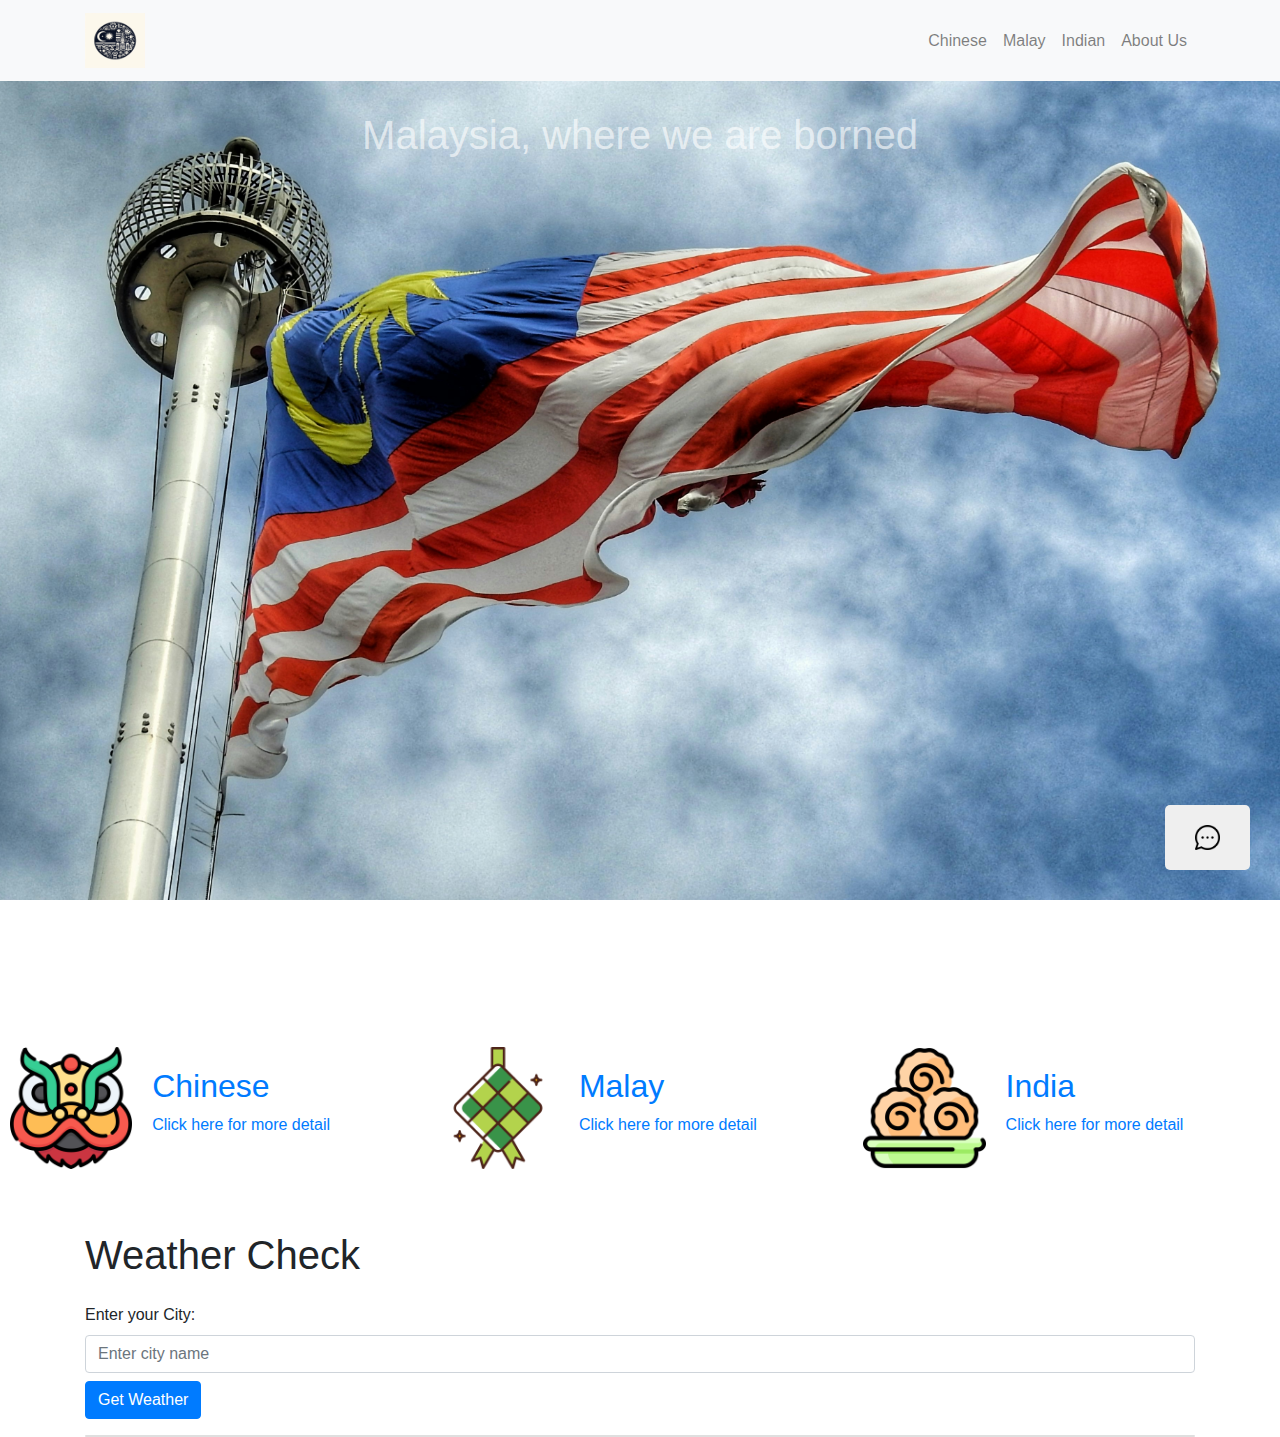
<file: Assignment/TestRun (2)/TestRun/TestRun/HomePage/First.html>
<!DOCTYPE html>
<html lang="en">
<head>
  <meta charset="UTF-8">
  <meta name="viewport" content="width=device-width, initial-scale=1.0">
  <link rel= "shortcut icon" type="image/x-icon" href="../Assets/HomePage/malaysia.png">
  <link rel="stylesheet" href = "homepage.css">
  <title>Welcome!</title>
  <!-- Bootstrap CSS -->
  <link href="https://stackpath.bootstrapcdn.com/bootstrap/4.5.2/css/bootstrap.min.css" rel="stylesheet">
</head>

<body>
  <!-- Navigation Bar -->
  <nav class="navbar navbar-expand-lg navbar-light bg-light">
    <div class="container">
      <a class="navbar-brand" href="First.html"><img src= "../Assets/HomePage/logo.jpg" alt= "Home" width="60" height ="55"></a>
      <button class="navbar-toggler" type="button" data-toggle="collapse" data-target="#navbarSupportedContent" aria-controls="navbarSupportedContent" aria-expanded="false" aria-label="Toggle navigation">
        <span class="navbar-toggler-icon"></span>
      </button>

      <div class="collapse navbar-collapse" id="navbarSupportedContent">
        <ul class="navbar-nav ml-auto">
          <li class="nav-item">
            <a class="nav-link" href="../ChineseCulture/index.html">Chinese</a>
          </li>
          <li class="nav-item">
            <a class="nav-link" href="#">Malay</a>
          </li>
          <li class="nav-item">
            <a class="nav-link" href="../IndiaCulture/Index.html">Indian</a>
          </li>
          <li class="nav-item">
            <a class="nav-link" href="../AboutUs/aboutUs.html">About Us</a>
          </li>

        </ul>
      </div>
    </div>
  </nav>

  <div class="container">
    <div class="centered-text">
      <h1>Malaysia, where we are borned</h1>
    </div>
  </div>

  <!-- Video Section -->
  <div class ="video-container">
    <iframe width="1080" height="600" src="https://www.youtube.com/embed/8V7czbc0kxg?si=4bkQ7BT6NWOmfv7_" 
    title="YouTube video player" frameborder="0" allow="accelerometer; autoplay; clipboard-write; encrypted-media; gyroscope; picture-in-picture; web-share" 
    referrerpolicy="strict-origin-when-cross-origin" allowfullscreen></iframe>
  </div>

  <div class="culture-container">
    <div class="culture" id="culture1">
      <a href="../ChineseCulture/index.html" target="_blank">
        <div class="culture-content">
          <div class="culture-image">
            <img src="../Assets/HomePage/lion-head.png" alt="Culture 1 Image">
          </div>
          <div class="culture-info">
            <h2>Chinese</h2>
            <p>Click here for more detail</p>
          </div>
        </div>
      </a>
    </div>
    
    <div class="culture" id="culture2">
      <a href="#" target="_blank">
        <div class="culture-content">
          <div class="culture-image">
            <img src="../Assets/HomePage/ketupat.png" alt="Culture 2 Image">
          </div>
          <div class="culture-info">
            <h2>Malay</h2>
            <p>Click here for more detail</p>
          </div>
        </div>
      </a>
    </div>
    
    <div class="culture" id="culture3">
      <a href="../IndiaCulture/Index.html" target="_blank">
        <div class="culture-content">
          <div class="culture-image">
            <img src="../Assets/HomePage/murukku.png" alt="Culture 3 Image">
          </div>
          <div class="culture-info">
            <h2>India</h2>
            <p>Click here for more detail</p>
          </div>
        </div>
      </a>
    </div>
  </div>
  <a href="../FeedBack/feedback.html">
    <button class="fixed-button">
      <img src="../Assets/FeedBack/messenger.png" alt="message icon" width = 25px height = 25px>
    </button>
  </a>

  <div class="container mt-5">
    <h1 class="mb-4"><i class="fas fa-cloud-sun"></i> Weather Check</h1>
    <div class="form-group">
      <label for="cityInput">Enter your City:</label>
      <input type="text" class="form-control" id="cityInput" placeholder="Enter city name">
      <button type="button" class="btn btn-primary mt-2" onclick="fetchWeather()">Get Weather</button>
    </div>
      <div class="card mt-3" id="weather-info"></div>
  </div>

  <!-- Bootstrap JS and dependencies (for responsive features) -->
  <script src="https://cdnjs.cloudflare.com/ajax/libs/jquery/3.5.1/jquery.slim.min.js"></script>
  <script src="https://stackpath.bootstrapcdn.com/bootstrap/4.5.2/js/bootstrap.bundle.min.js"></script>
  <script>
    async function fetchWeather() {
      const city = document.getElementById('cityInput').value;
      const url = `https://the-weather-api.p.rapidapi.com/api/weather/${encodeURIComponent(city)}`;
      const options = {
        method: 'GET',
        headers: {
            'X-RapidAPI-Key': '32bcbd2193msh1b74720b08ea1ecp18f982jsn70ee284922be',
            'X-RapidAPI-Host': 'the-weather-api.p.rapidapi.com'
        }
      };

      try {
        const response = await fetch(url, options);
        const data = await response.json();

        // Update HTML content with weather information
        const weatherInfo = document.getElementById('weather-info');
        if (data.success) {
          weatherInfo.innerHTML = `
            <div class="card-body">
              <h5 class="card-title">${data.data.city}</h5>
              <p class="card-text">Current Weather: ${data.data.current_weather}</p>
              <p class="card-text">Temperature: ${data.data.temp}°C</p>
              <p class="card-text">Humidity: ${data.data.humidity}</p>
              <p class="card-text">Air Quality Index (AQI): ${data.data.aqi} (${data.data.aqi_remark})</p>
            </div>
          `;

          weatherInfo.scrollIntoView({ behavior: 'smooth', block: 'start' });


        } else {
          weatherInfo.innerHTML = `<div class="card-body"><p class="card-text text-danger">${data.message}</p></div>`;
        }
      } catch (error) {
        console.error(error);
      }
    }
  </script>


  <!-- Bootstrap JS (required for navbar toggle) -->
  <script src="https://code.jquery.com/jquery-3.5.1.slim.min.js"></script>
  <script src="https://cdn.jsdelivr.net/npm/@popperjs/core@2.5.4/dist/umd/popper.min.js"></script>
  <script src="https://stackpath.bootstrapcdn.com/bootstrap/4.5.2/js/bootstrap.min.js"></script>
</body>
</html>
</file>
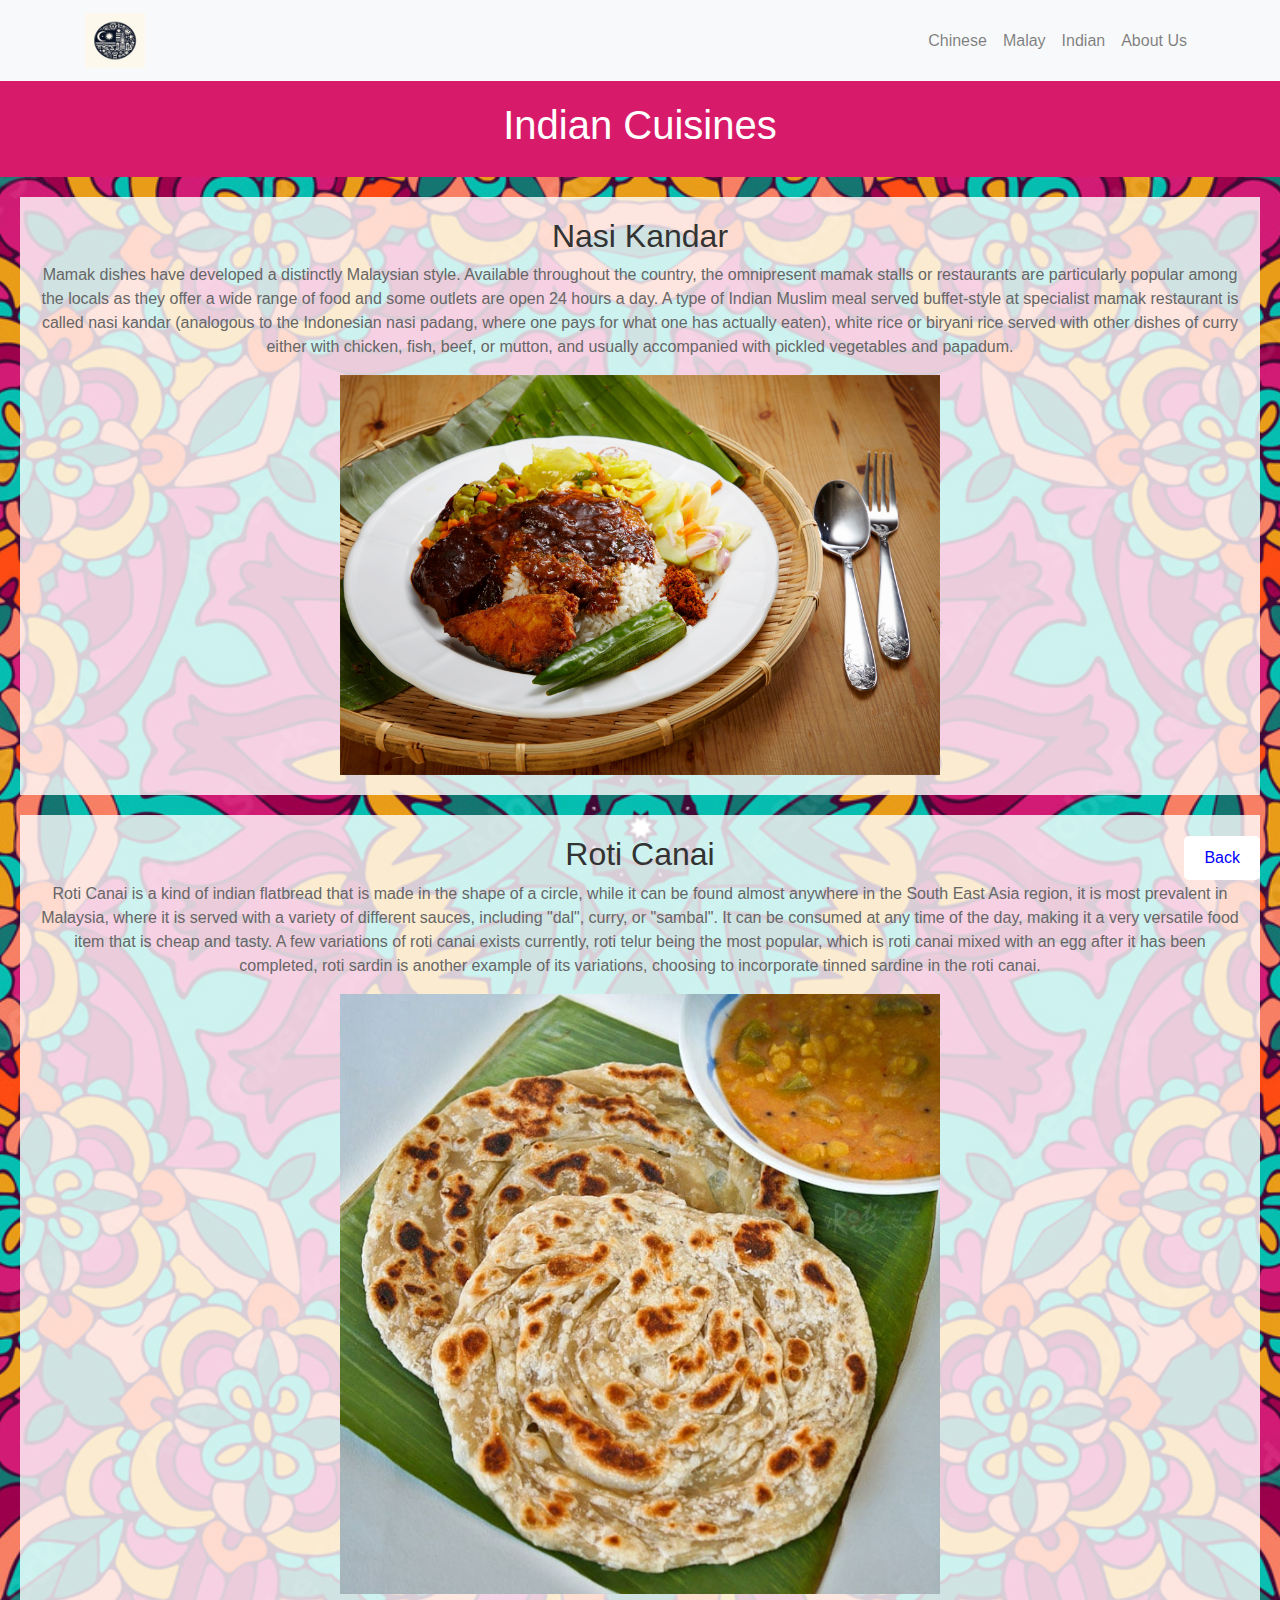
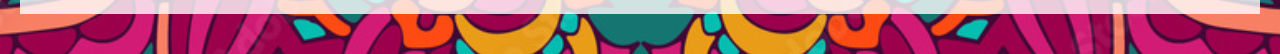
<file: Assignment/TestRun (2)/TestRun/TestRun/IndiaCulture/Cuisine.html>
<!DOCTYPE html>
<html lang="en">
<head>
    <meta charset="UTF-8">
    <meta name="viewport" content="width=device-width, initial-scale=1.0">
    <title>Indian cuisines</title>
    <link rel="stylesheet" href="styles.css">
    <link href="https://stackpath.bootstrapcdn.com/bootstrap/4.5.2/css/bootstrap.min.css" rel="stylesheet">
    <link rel= "shortcut icon" type="image/x-icon" href="../Assets/HomePage/malaysia.png">
</head>
<body>
    <nav class="navbar navbar-expand-lg navbar-light bg-light">
        <div class="container">
          <a class="navbar-brand" href="../HomePage/First.html"><img src= "../Assets/HomePage/logo.jpg" alt= "Home" width="60" height ="55"></a>
          <button class="navbar-toggler" type="button" data-toggle="collapse" data-target="#navbarSupportedContent" aria-controls="navbarSupportedContent" aria-expanded="false" aria-label="Toggle navigation">
            <span class="navbar-toggler-icon"></span>
          </button>
    
          <div class="collapse navbar-collapse" id="navbarSupportedContent">
            <ul class="navbar-nav ml-auto">
              <li class="nav-item">
                <a class="nav-link" href="../ChineseCulture/index.html">Chinese</a>
              </li>
              <li class="nav-item">
                <a class="nav-link" href="#">Malay</a>
              </li>
              <li class="nav-item">
                <a class="nav-link" href="Index.html">Indian</a>
              </li>
              <li class="nav-item">
                <a class="nav-link" href="../AboutUs/aboutUs.html">About Us</a>
              </li>
    
            </ul>
          </div>
        </div>
      </nav>
    <header>
        <h1>Indian Cuisines</h1>
    </header>
    <main>

        <section class="Cuisine-section">
            <div class="Cuisine-text">
                <h2>Nasi Kandar</h2>
                <p>Mamak dishes have developed a distinctly Malaysian style. Available throughout the country, the omnipresent mamak stalls or restaurants are particularly popular among the locals as they offer a wide range of food and some outlets are open 24 hours a day. A type of Indian Muslim meal served buffet-style at specialist mamak restaurant is called nasi kandar (analogous to the Indonesian nasi padang, where one pays for what one has actually eaten), white rice or biryani rice served with other dishes of curry either with chicken, fish, beef, or mutton, and usually accompanied with pickled vegetables and papadum.</p>
            </div>
            <div class="Cuisine-image">
                <img src="../Assets/IndiaAssets/Nasi kandar.jpg" alt="Nasi Kandar">
            </div>
        </section>
        <section class="Cuisine-section">
            <div class="Cuisine-text">
                <h2>Roti Canai</h2>
                <p>Roti Canai is a kind of indian flatbread that is made in the shape of a circle, while it can be found almost anywhere in the South East Asia region, it is most prevalent in Malaysia, where it is served with a variety of different sauces, including "dal", curry, or "sambal". It can be consumed at any time of the day, making it a very versatile food item that is cheap and tasty. A few variations of roti canai exists currently, roti telur being the most popular, which is roti canai mixed with an egg after it has been completed, roti sardin is another example of its variations, choosing to incorporate tinned sardine in the roti canai.</p>
            </div>
            <div class="Cuisine-image">
                <img src="../Assets/IndiaAssets/Roti Canai.jpg" alt="Roti Canai">
            </div>
        </section>
        <!-- Add more sections for other delicacies -->
    </main>
    
    <a href="Index.html" class="back-button">Back</a>

    <script src="https://code.jquery.com/jquery-3.5.1.slim.min.js"></script>
    <script src="https://cdn.jsdelivr.net/npm/@popperjs/core@2.5.4/dist/umd/popper.min.js"></script>
    <script src="https://stackpath.bootstrapcdn.com/bootstrap/4.5.2/js/bootstrap.min.js"></script>
    
    
</body>
</html>
</file>
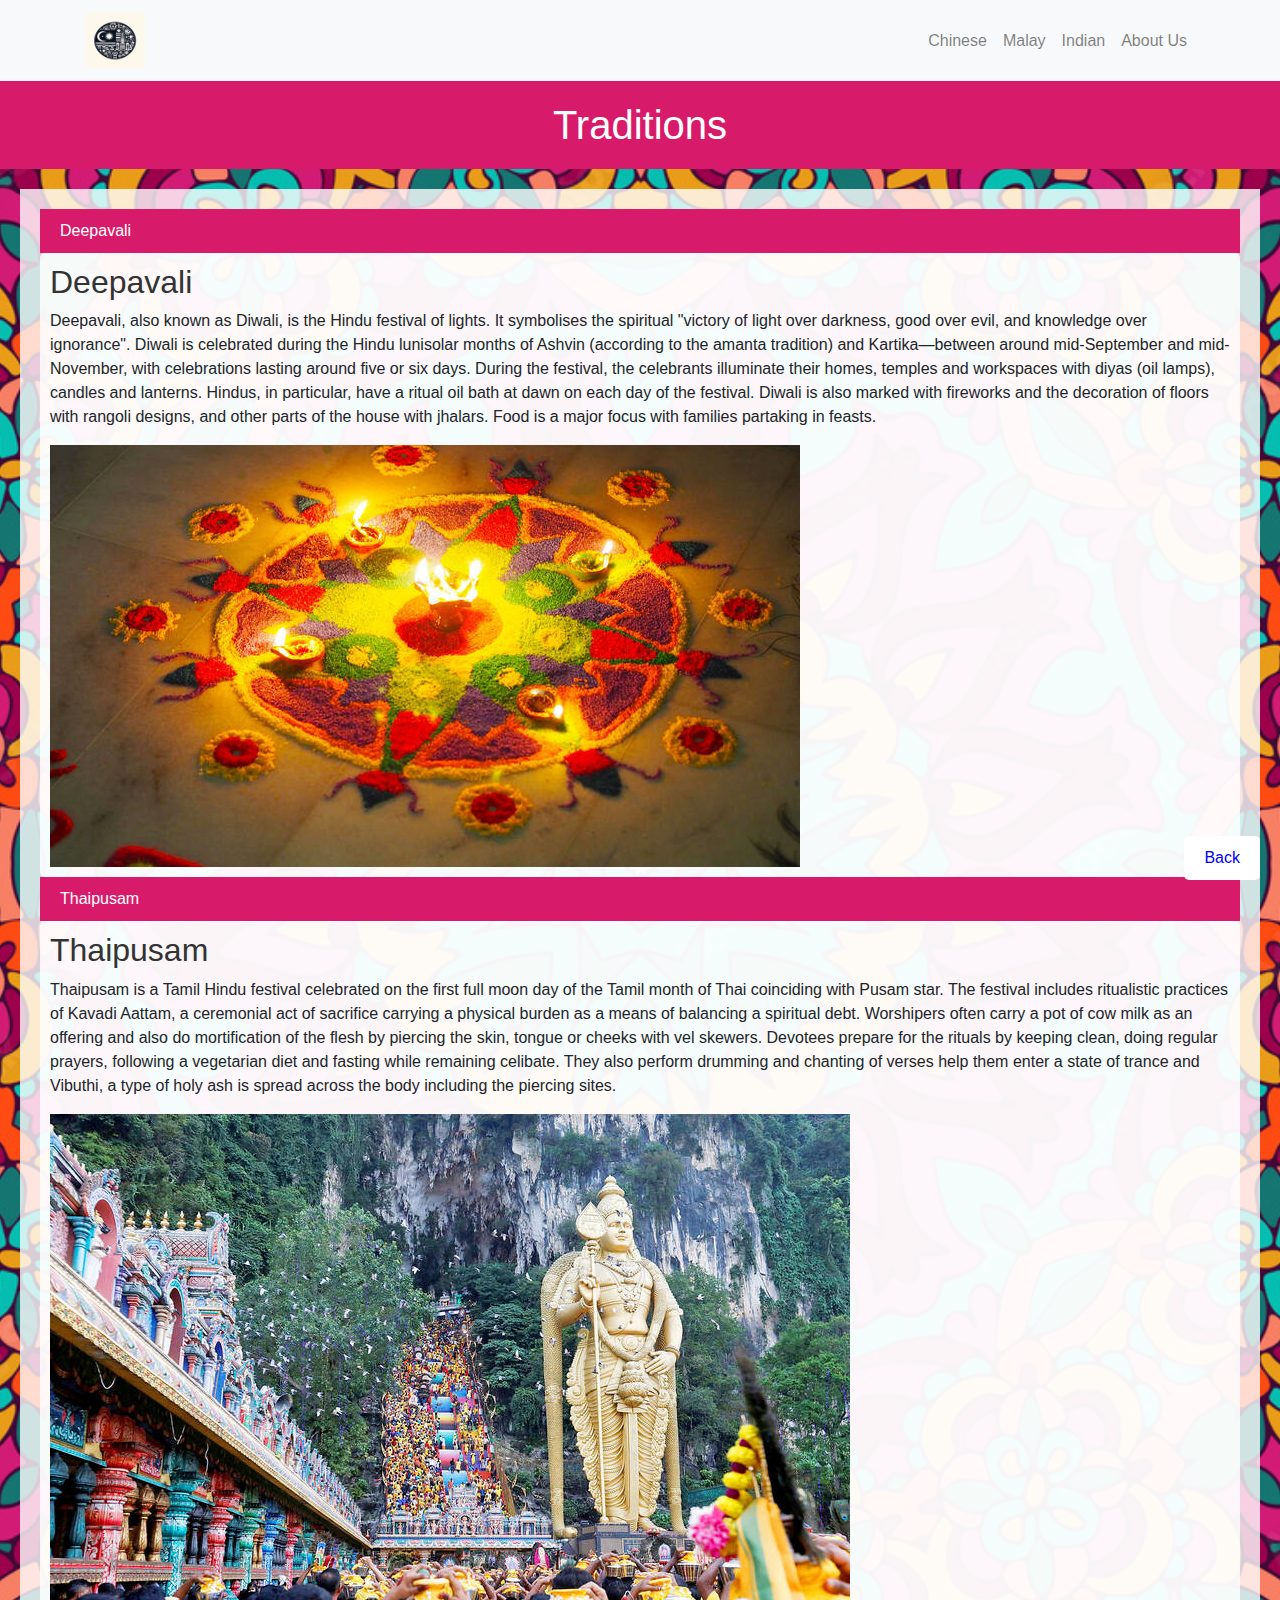
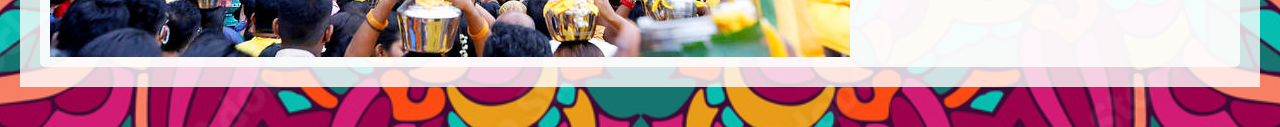
<file: Assignment/TestRun (2)/TestRun/TestRun/IndiaCulture/Traditions.html>
<!DOCTYPE html>
<html lang="en">
<head>
    <meta charset="UTF-8">
    <meta name="viewport" content="width=device-width, initial-scale=1.0">
    <link rel= "shortcut icon" type="image/x-icon" href="../Assets/HomePage/malaysia.png">

    <!--Bootstrap-->
    <link href="https://stackpath.bootstrapcdn.com/bootstrap/4.5.2/css/bootstrap.min.css" rel="stylesheet">

    <!--CSS style-->
    <link rel="preconnect" href="https://fonts.googleapis.com">
    <link rel="preconnect" href="https://fonts.gstatic.com" crossorigin>
    <link href="https://fonts.googleapis.com/css2?family=Lato:ital,wght@0,400;0,900;1,400&display=swap" rel="stylesheet">
    <link href="https://stackpath.bootstrapcdn.com/bootstrap/4.5.2/css/bootstrap.min.css" rel="stylesheet">
    <link rel="stylesheet" type="text/css" href="styles.css">
    <style>
        .card .card-img-top{
            object-fit: cover;
            width:100%;
            height:190px;
        }
        .card-body{
            height: 100%;
        }
        .btn-learnmore{
            color:blue;
            background-color: white;
        }

    </style>
    <title>Indian Traditions</title>
    <link rel="stylesheet" href="styles.css">
</head>
<body class="overflow-scroll">
  <nav class="navbar navbar-expand-lg navbar-light bg-light">
    <div class="container">
      <a class="navbar-brand" href="../HomePage/First.html"><img src= "../Assets/HomePage/logo.jpg" alt= "Home" width="60" height ="55"></a>
      <button class="navbar-toggler" type="button" data-toggle="collapse" data-target="#navbarSupportedContent" aria-controls="navbarSupportedContent" aria-expanded="false" aria-label="Toggle navigation">
        <span class="navbar-toggler-icon"></span>
      </button>

      <div class="collapse navbar-collapse" id="navbarSupportedContent">
        <ul class="navbar-nav ml-auto">
          <li class="nav-item">
            <a class="nav-link" href="../ChineseCulture/index.html">Chinese</a>
          </li>
          <li class="nav-item">
            <a class="nav-link" href="#">Malay</a>
          </li>
          <li class="nav-item">
            <a class="nav-link" href="Index.html">Indian</a>
          </li>
          <li class="nav-item">
            <a class="nav-link" href="../AboutUs/aboutUs.html">About Us</a>
          </li>

        </ul>
      </div>
    </div>
  </nav>
    <header>
        <h1>Traditions</h1>
    </header>
    <main>
        <section>
            <div class="collapsible">
                <button class="collapsible-btn" onclick="toggleCollapsible('Deepavali')">Deepavali</button>
                <div id="Deepavali" class="collapsible-content">
                    <h2>Deepavali</h2>
                    <p>Deepavali, also known as Diwali, is the Hindu festival of lights. It symbolises the spiritual "victory of light over darkness, good over evil, and knowledge over ignorance". Diwali is celebrated during the Hindu lunisolar months of Ashvin (according to the amanta tradition) and Kartika—between around mid-September and mid-November, with celebrations lasting around five or six days. During the festival, the celebrants illuminate their homes, temples and workspaces with diyas (oil lamps), candles and lanterns. Hindus, in particular, have a ritual oil bath at dawn on each day of the festival.  Diwali is also marked with fireworks and the decoration of floors with rangoli designs, and other parts of the house with jhalars. Food is a major focus with families partaking in feasts.</p>
                    <img src="../Assets/IndiaAssets/Deepavali.jpg" alt="Deepavali">
                </div>
            </div>

        
            <div class="collapsible">
                <button class="collapsible-btn" onclick="toggleCollapsible('Thaipusam')">Thaipusam</button>
                <div id="Thaipusam" class="collapsible-content">
                    <h2>Thaipusam</h2>
                    <p>Thaipusam is a Tamil Hindu festival  celebrated on the first full moon day of the Tamil month of Thai coinciding with Pusam star. The festival includes ritualistic practices of Kavadi Aattam, a ceremonial act of sacrifice carrying a physical burden as a means of balancing a spiritual debt. Worshipers often carry a pot of cow milk as an offering and also do mortification of the flesh by piercing the skin, tongue or cheeks with vel skewers. Devotees prepare for the rituals by keeping clean, doing regular prayers, following a vegetarian diet and fasting while remaining celibate. They also perform drumming and chanting of verses help them enter a state of trance and Vibuthi, a type of holy ash is spread across the body including the piercing sites.</p>
                    <img src="../Assets/IndiaAssets/Thaipusam.jpg" alt="Thaipusam">
                </div>
            </div>
        </sections>
    </main>

    <a href="Index.html" class="back-button">Back</a>
    
    <script src="script.js"></script>
    <script src="https://code.jquery.com/jquery-3.5.1.slim.min.js"></script>
    <script src="https://cdn.jsdelivr.net/npm/@popperjs/core@2.5.4/dist/umd/popper.min.js"></script>
    <script src="https://stackpath.bootstrapcdn.com/bootstrap/4.5.2/js/bootstrap.min.js"></script>
</body>
</html>
</file>
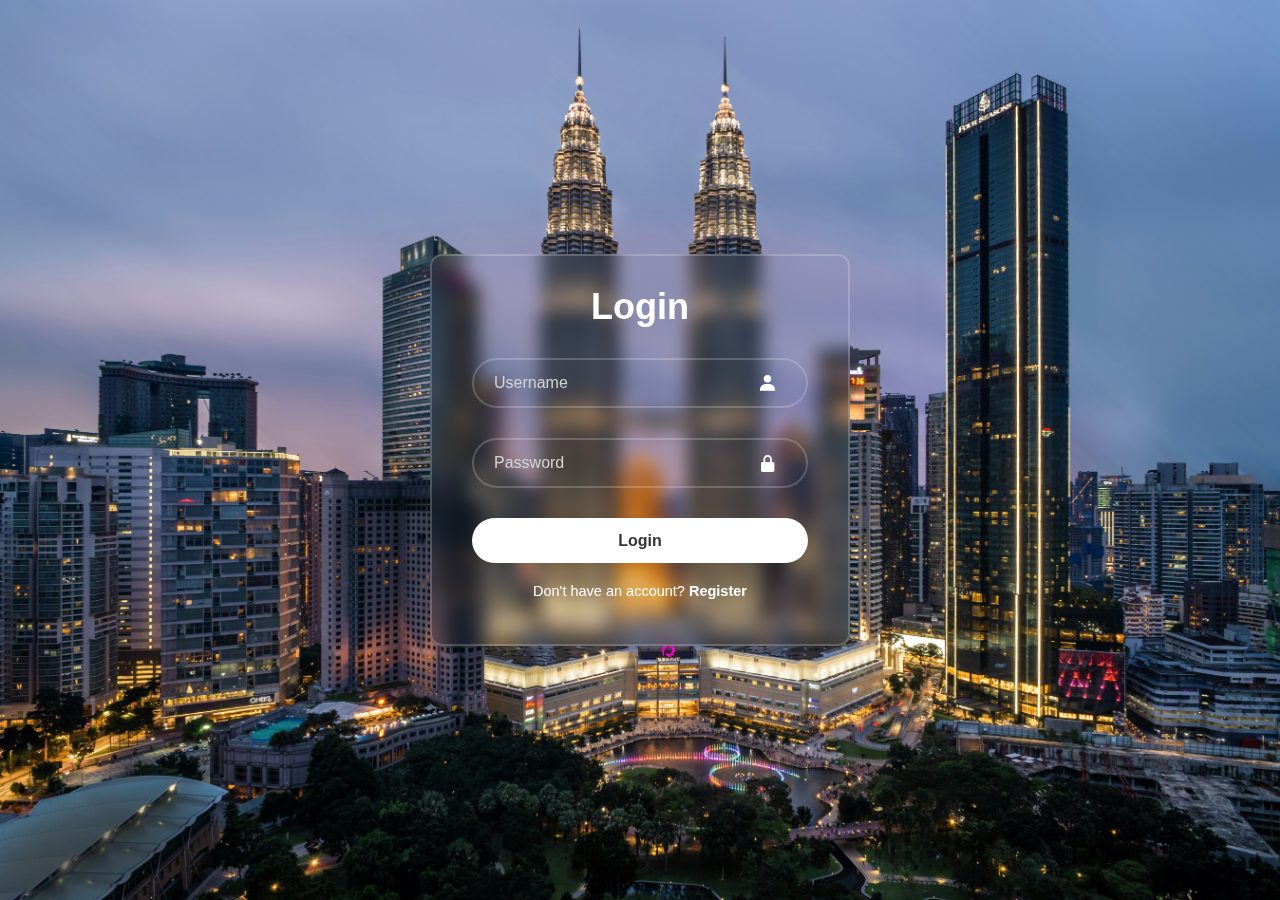
<file: Assignment/TestRun (2)/TestRun/TestRun/Login/Login.html>
<!DOCTYPE html>
<html lang="en">
<head>
  <meta charset="UTF-8">
  <meta name="viewport" content="width=device-width, initial-scale=1.0">
  <link rel= "shortcut icon" type="image/x-icon" href="../Assets/HomePage/malaysia.png">
  <title>Welcome</title>
  <link rel="stylesheet" href="register.css">
  <link href='https://unpkg.com/boxicons@2.1.4/css/boxicons.min.css' rel='stylesheet'>
</head>
<body>
  <div class="wrapper">
    <form id="login-form">
      <h1>Login</h1>
      <div class="input-box">
        <input type="text" id="login-username" placeholder="Username" required>
        <i class='bx bxs-user'></i>
      </div>
      <div class="input-box">
        <input type="password" id="login-password" placeholder="Password" required>
        <i class='bx bxs-lock-alt' ></i>
      </div>
      <button type="submit" class="btn">Login</button>
      <div class="register-link">
        <p>Don't have an account? <a href="#" id="register-link">Register</a></p>
      </div>
    </form>

    <form id="register-form" style="display: none;">
      <h1>Register</h1>
      <div class="input-box">
        <input type="text" id="register-username" placeholder="Username" required>
        <i class='bx bxs-user'></i>
      </div>
      <div class="input-box">
        <input type="password" id="register-password" placeholder="Password" required>
        <i class='bx bxs-lock-alt'></i>
      </div>
      <button type="submit" class="btn">Register</button>
      <div class="register-link">
        <p>Already have an account? <a href="#" id="back-to-login">Back to Login</a></p>
      </div>
    </form>
  </div>



  <script>
    // Function to handle form submission for registration
    document.getElementById('register-form').addEventListener('submit', function(event) {
      event.preventDefault(); // Prevent form submission
      var username = document.getElementById('register-username').value;
      var password = document.getElementById('register-password').value;

      // Check if user already exists in local storage
      if (localStorage.getItem(username)) {
        alert("User already exists! Please choose a different username.");
      } else {
        // Store user credentials in local storage
        localStorage.setItem(username, password);
        alert("Registration successful! You can now login.");
        // Clear registration form fields
        document.getElementById('register-username').value = '';
        document.getElementById('register-password').value = '';
        // Switch back to login form
        document.getElementById('register-form').style.display = 'none';
        document.getElementById('login-form').style.display = 'block';
      }
    });

    // Function to handle form submission for login
    document.getElementById('login-form').addEventListener('submit', function(event) {
      event.preventDefault(); // Prevent form submission
      var username = document.getElementById('login-username').value;
      var password = document.getElementById('login-password').value;

      // Retrieve user credentials from local storage
      var storedPassword = localStorage.getItem(username);

      // Check if the stored password matches the input password
      if (storedPassword === password) {
        alert("Login successful!");
        // Redirect to another page
        window.location.href = "../Homepage/First.html"; 
      } else {
        alert("Invalid username or password.");
      }
    });

    // Toggle between login and registration forms
    document.getElementById('register-link').addEventListener('click', function(event) {
      event.preventDefault(); // Prevent default link behavior
      document.getElementById('login-form').style.display = 'none';
      document.getElementById('register-form').style.display = 'block';
    });

    // Switch back to login form from registration form
    document.getElementById('back-to-login').addEventListener('click', function(event) {
      event.preventDefault(); // Prevent default link behavior
      document.getElementById('register-form').style.display = 'none';
      document.getElementById('login-form').style.display = 'block';
    });

  </script>
</body>
</html>
</file>
<file: Assignment/TestRun (2)/TestRun/TestRun/ChineseCulture/chinese.css>
@media (max-width: 768px) {
  .video-container {
      max-width: 500px; /* Set the maximum width for smaller screens */
  }
}

@media (max-width: 576px) {
  .video-container {
      max-width: 300px; /* Set the maximum width for even smaller screens */
  }
}


body {
background-image: url('../Assets/ChineseAssets/background.jpg');
background-size: cover;
background-position: center;
height: 100vh;
background-repeat: no-repeat;
background-attachment: fixed;
font-family: 'Lato', sans-serif; 
font-size: 20px;
margin:0;
}

.content{
position :relative;
top:5%;
border-radius: 20px;
padding:10px;
overflow-y: auto;
background-color: rgba(255,255,255,0.7);
width: 75%;
max-width: none;
margin:auto;
}

.h2{
font-weight: bold;
font-size: 36px;
margin-top: 10px;
margin-left: 20px;
text-align: center;
}

.content .video-container{
display:flex;
flex-direction: column;
align-items: center;
}

.video-container{
margin-bottom: 10px;
}

.video-container video{
width: 100%;
height:auto;
max-width:800px;
border-radius: 25px;
}

.return-button{
position: fixed;
bottom: 20px;
right: 20px;
color:blue;
background-color: #f8f9fa; 
}
</file>
<file: Assignment/TestRun (2)/TestRun/TestRun/IndiaCulture/styles.css>
body {
    font-family: Arial, sans-serif;
    margin: 0;
    padding: 0;
    background-image: url('../Assets/IndiaAssets/Background.jpg');
    background-size: cover;
    background-position: center;
}

header {
    background-color: #D71B6A;
    color: #fff;
    padding: 20px;
    text-align: center;
    
}

h1 {
    margin: 0;
}

main {
    padding: 20px;
}

/* Styles for the button */
.button {
    display: inline-block;
    background-color: #007bff; /* Blue background color */
    color: #fff;
    padding: 10px 20px;
    text-decoration: none;
    border-radius: 5px;
    transition: background-color 0.3s ease;
}

.button:hover {
    background-color: #0056b3; /* Darker blue color on hover */
}


section {
    margin-bottom: 20px;
    background-color: rgba(255, 255, 255, 0.8); /* Semi-transparent white background for better readability */
    padding: 20px;

h2 {
    color: #333;
}

footer {
    background-color: #333;
    color: #fff;
    padding: 10px 20px;
    text-align: center !important;
}

.Cuisine-section {
    display: flex;
    flex-direction: row;
    align-items: center;
    justify-content: space-between;
    padding: 20px;
}

.Cuisine-text {
    flex: 1;
}

.Cuisine-image {
    display: flex;
    justify-content: center;
    align-items: center;
}

.Cuisine-text h2 {
    color: #333;
    text-align: center;
}

.Cuisine-text p {
    color: #666;
    text-align: center;
}

.Cuisine-image img {
    max-width: 100%;
    max-height: 100%;
    /* Limiting the size of the image */
    max-width: 600px;
    max-height: 600px;
    width: auto;
    height: auto;
}

.collapsible-btn {
    background-color: #D71B6A;
    color: #fff;
    padding: 10px 20px;
    border: none;
    text-align: left;
    width: 100%;
    cursor: pointer;
}

.collapsible-content {
    background-color: rgba(255, 255, 255, 0.8); /* Semi-transparent white background */
    padding: 10px;
    border-radius: 5px;

}

.collapsible-content img {
    max-width: 100%;
}


}

.back-button {
    position: fixed; /* Set the position to fixed */
    bottom: 20px; /* Adjust the distance from the bottom */
    right: 20px; /* Adjust the distance from the right */
    background-color: white; /* Set the default background color */
    color: blue;
    padding: 10px 20px;
    border: none;
    border-radius: 5px;
    cursor: pointer;
    transition: background-color 0.3s; /* Smooth transition effect */
}

.back-button:hover {
    background-color: blue;
    color: white;
    text-decoration: none;


}
</file>
<file: Assignment/TestRun (2)/TestRun/TestRun/Feedback/feedback.css>
@import url('https://fonts.googleapis.com/css?family=Poppins:400,500,700&display=swap');

* {
	margin: 0;
	padding: 0;
	font-family: 'Poppins', sans-serif;
	box-sizing: border-box;
}

button:focus, input:focus, textarea:focus {
	outline: 0;
}

body {
	background: #232A34;
    background-image: url('../Assets/FeedBack/feedback.jpg');
    background-repeat: no-repeat;
    background-position: center center;
    background-size: cover;
}

.contact_wrapper { 
	padding: 80px 0;

}

.form_wrap {
    padding: 25px;
    box-shadow: 1px 4px 25px #131010;
    border-radius: 10px;
    max-width: 870px;
    margin: 0 auto;
    backdrop-filter: blur(15px);
    background-color: rgba(255, 255, 255, 0.274);
}

.head_text {
	font-size: 35px;
	font-weight: 600;
	color: #ffffff;
	padding-bottom: 40px;
}

.input_info {
	width: 100%;
	height: 50px;
	border-radius: 30px;
	border: 1px solid #2d343e;
	color: #ffffff;
	font-size: 16px;
	padding: 10px 10px 10px 30px;
	background: #00000000;
}

.mt_30 {
	margin-top: 30px;
}

.textarea_info {
	height: 150px;
	resize: none;
	padding-top: 10px;
}

.make_btn {
	border-radius: 30px;
	color: #ffffff;
	padding: 15px 27px;
	text-transform: capitalize;
	background: #d9dfdc98;
	cursor: pointer;
	font-weight: 600;
	border: transparent;
	transition: .3s;
}

.make_btn:hover {
	background: #ffffff;
	color: #000000;
}




/*Extra large devices (large desktops, 1200px and up)*/
@media (max-width: 1399px){

}
@media (min-width: 1400px) { 

}
@media (min-width: 1200px) { 

}

@media (max-width: 1199px) { 

}

@media (max-width: 991px) {
	.custom_mt {
		margin-top: 30px;
	}
}

/*Medium devices (tablets, 767px and down)*/
@media (max-width: 767px) {

}

/*Small devices (landscape phones, 575px and down)*/
@media (max-width: 575px) {

	.input_info {
		margin-top: 30px;
	}
}
</file>
<file: Assignment/TestRun (2)/TestRun/TestRun/HomePage/homepage.css>
body {
    background-image: url(../Assets/HomePage/flag.jpg); /* Desktop background image */
    background-size: cover;
    background-position: center;
    background-repeat: no-repeat;
    height: 100vh;
    margin: 0;
    padding: 0;
    font-family: 'Arial', sans-serif; /* Custom font */
  }

  @media (max-width: 768px) {
    /* CSS for mobile devices */
    body {
      background-image: url(../Assets/HomePage/mobile_flag.jpg); /* Mobile background image */
    }

    .culture {
        width: 100%; /* Adjusted width for mobile devices */
        height: auto; /* Adjust as needed */
        margin: 5px 0; /* Adjusted margin */
        border-radius: 20px;
        background-color:rgba(126, 252, 0, 0);
        overflow: hidden; /* Ensures children don't extend beyond the borders */
        display: flex;
        justify-content: center;
        align-items: center; 
    }

    .culture-content {
        display: none;
    }

    .culture-image img {
        display: block; /* Ensure the icon is displayed */
        width: 50px; /* Adjust as needed */
        height: 50px; /* Adjust as needed */
    }

    .culture-info {
        display: none; /* Hide the info on mobile devices */
    }
  }

  /* CSS to style the centered text */
  .centered-text {
    position:relative;
    top: 30px;
    left: 50%;
    transform: translate(-50%);
    font-size: 24px;
    color: rgba(255, 255, 255, 0.601);
    text-align: center;
    width: 100%;
  }

  .video-container {
    display: flex;
    justify-content: center;
    align-items: center;
    height: 100vh;
  }

  video {
    max-width: 100%;
    max-height: 100%;
  }
  
  .culture {
    position: relative;
    width: calc(33.33% - 20px);
    height: auto;
    margin: 10px 10px;
    border-radius: 20px;
    background-color: none;
    overflow: hidden;
}

.culture:hover::before {
    content: '';
    position: absolute;
    top: 0;
    left: 0;
    width: 100%;
    height: 100%;
    background-color: rgba(0, 0, 0, 0.5);
    z-index: 1;
}

.culture-content {
    display: flex;
    position: relative;
    z-index: 2;
}

.culture-image {
    flex: 0.5; 
}

.culture-image img {
    width: 100%;
    height: auto;
}

.culture-info {
    flex: 1;
    padding: 20px;
}

/* Ensure the three .culture divs are arranged in a horizontal line */
.culture-container {
    display: flex;
    justify-content: space-between;
}

.fixed-button {
  position: fixed;
  bottom: 30px;
  right: 30px;
  z-index: 1000;
  background-color: none;
  color: white;
  border: none;
  border-radius: 5px;
  padding: 20px 30px;
  cursor: pointer;
}

.fixed-button:hover{
  background-color: beige;

}

.weather-info {
  display: flex; 
  flex-wrap: wrap; 
  justify-content: space-between; 
}
.weather-info .card {
  flex: 0 1 calc(33.33% - 10px); 
  margin-bottom: 10px;
}
</file>
<file: Assignment/TestRun (2)/TestRun/TestRun/Login/register.css>
*{
  margin: 0;
  padding: 0;
  box-sizing: border-box;
  font-family: "Poppins", sans-serif;
}
body{
  display: flex;
  justify-content: center;
  align-items: center;
  min-height: 100vh;
  background-image: url(../Assets/HomePage/back.jpg);
  background-size: cover;
  background-position: center;
}
.wrapper{
  width: 420px;
  background: transparent;
  border: 2px solid rgba(255, 255, 255, .2);
  backdrop-filter: blur(9px);
  color: #fff;
  border-radius: 12px;
  padding: 30px 40px;
}
.wrapper h1{
  font-size: 36px;
  text-align: center;
}
.wrapper .input-box{
  position: relative;
  width: 100%;
  height: 50px;
  
  margin: 30px 0;
}
.input-box input{
  width: 100%;
  height: 100%;
  background: transparent;
  border: none;
  outline: none;
  border: 2px solid rgba(255, 255, 255, .2);
  border-radius: 40px;
  font-size: 16px;
  color: #fff;
  padding: 20px 45px 20px 20px;
}
.input-box input::placeholder{
  color: lightgrey;
}
.input-box i{
  position: absolute;
  right: 20px;
  top: 30%;
  transform: translate(-50%);
  font-size: 20px;
}

.wrapper .btn{
  width: 100%;
  height: 45px;
  background: #fff;
  border: none;
  outline: none;
  border-radius: 40px;
  box-shadow: 0 0 10px rgba(0, 0, 0, .1);
  cursor: pointer;
  font-size: 16px;
  color: #333;
  font-weight: 600;
}
.wrapper .register-link{
  font-size: 14.5px;
  text-align: center;
  margin: 20px 0 15px;

}
.register-link p a{
  color: #fff;
  text-decoration: none;
  font-weight: 600;
}
.register-link p a:hover{
  text-decoration: underline;
}
</file>
